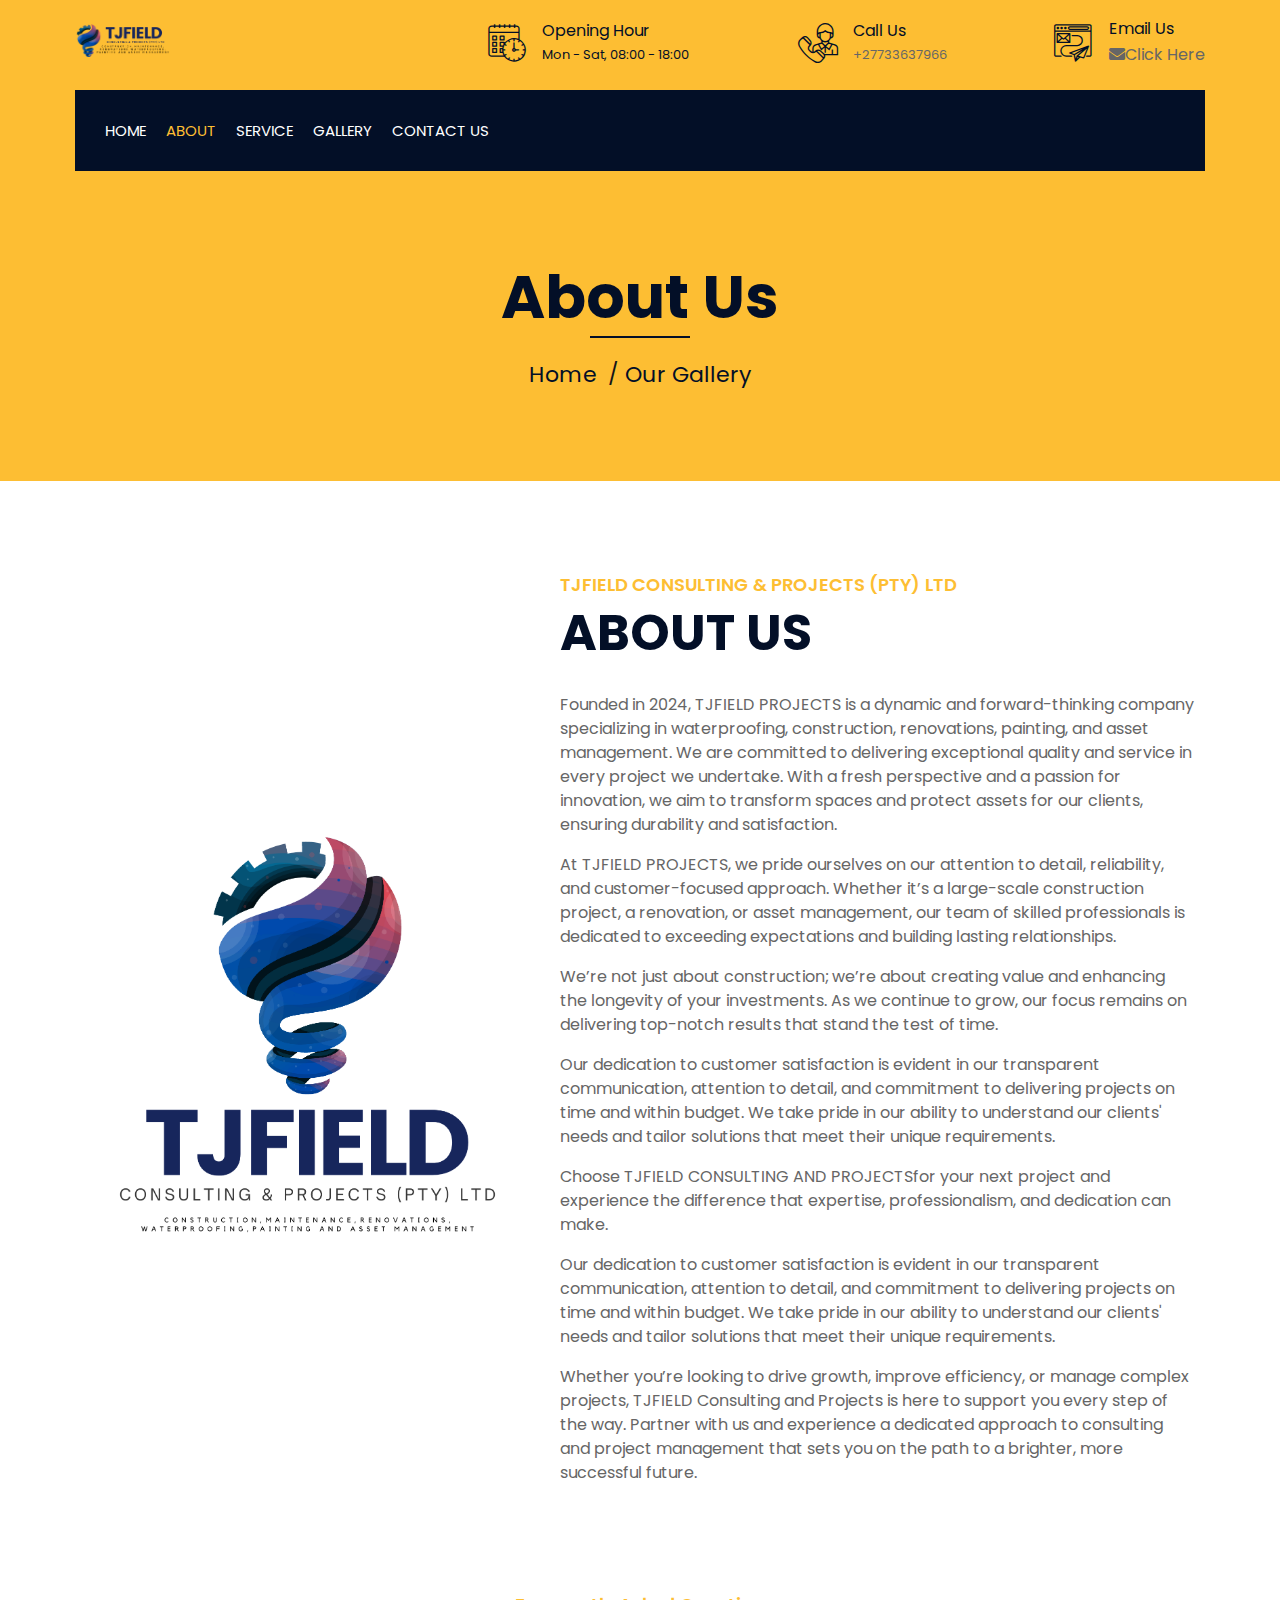
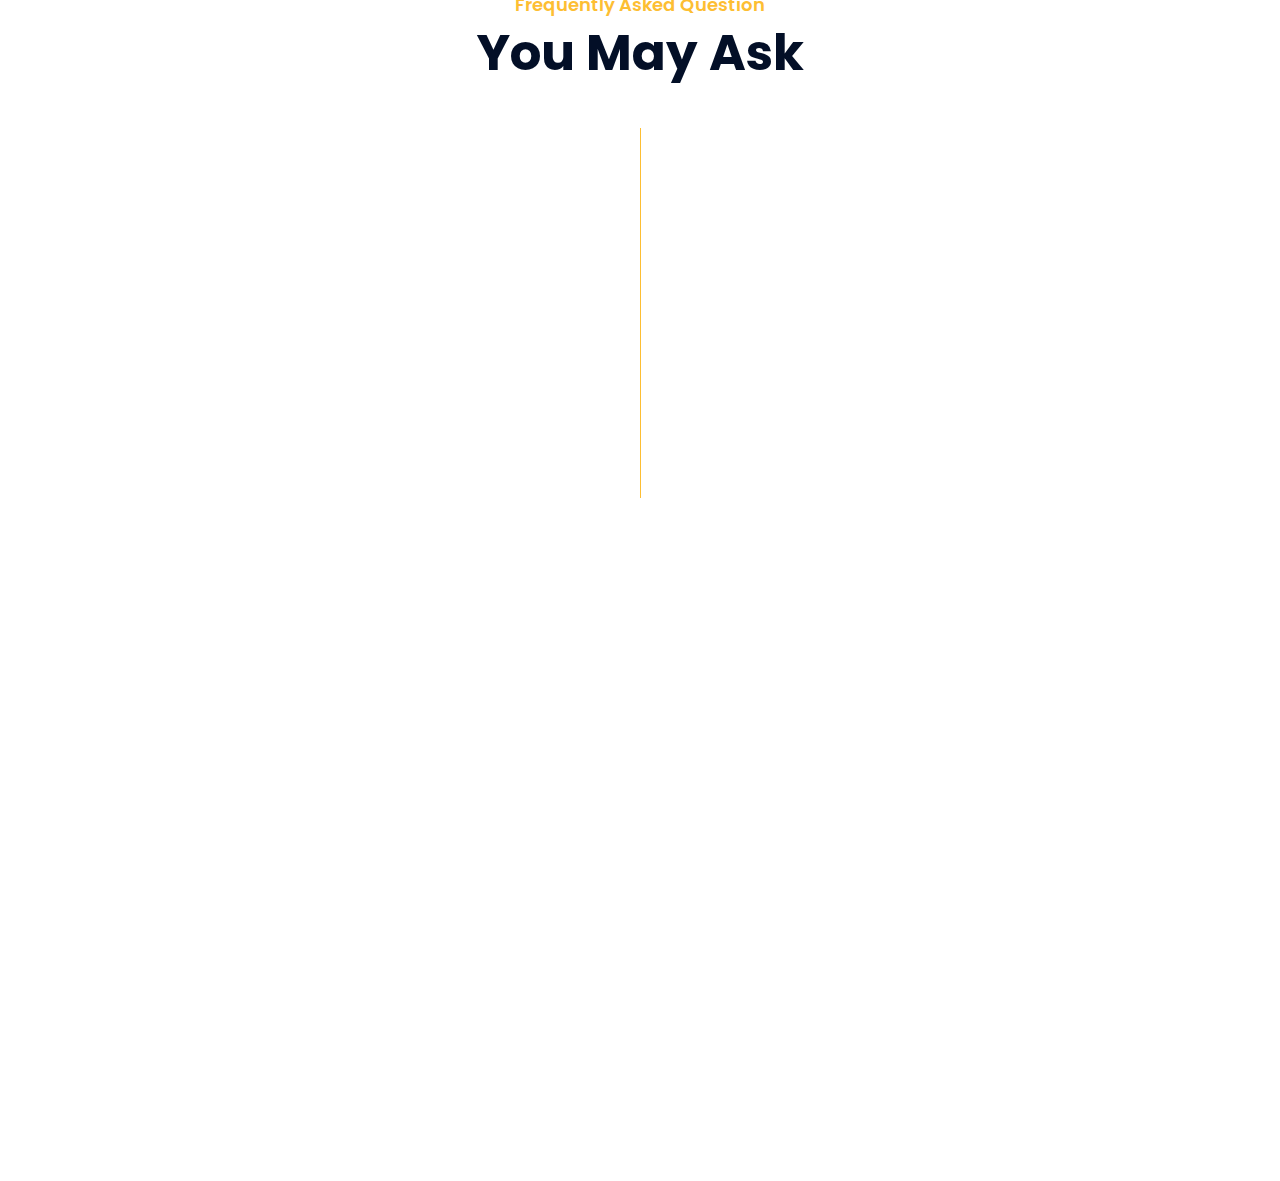
<file: about.html>
<!DOCTYPE html>
<html lang="en">
    <head>
        <meta charset="utf-8">
       <title>TJFIELD CONSULTING AND PROJECTS</title>
        <link rel = "icon" href = "img/flomatexs.png" type = "image/x-icon">

        <!-- Favicon -->
        <link href="img/favicon.ico" rel="icon">

        <!-- Google Font -->
        <link href="https://fonts.googleapis.com/css2?family=Poppins:wght@100;200;300;400;500;600;700;800;900&display=swap" rel="stylesheet">

        <!-- CSS Libraries -->
        <link href="https://stackpath.bootstrapcdn.com/bootstrap/4.4.1/css/bootstrap.min.css" rel="stylesheet">
        <link href="https://cdnjs.cloudflare.com/ajax/libs/font-awesome/5.10.0/css/all.min.css" rel="stylesheet">
        <link href="lib/flaticon/font/flaticon.css" rel="stylesheet"> 
        <link href="lib/animate/animate.min.css" rel="stylesheet">
        <link href="lib/owlcarousel/assets/owl.carousel.min.css" rel="stylesheet">
        <link href="lib/lightbox/css/lightbox.min.css" rel="stylesheet">
        <link href="lib/slick/slick.css" rel="stylesheet">
        <link href="lib/slick/slick-theme.css" rel="stylesheet">
        <link rel="stylesheet" href="https://cdnjs.cloudflare.com/ajax/libs/font-awesome/5.15.4/css/all.min.css">


        <!-- Template Stylesheet -->
        <link href="css/style.css" rel="stylesheet">
    </head>

    <body>
        <div class="wrapper">
            <!-- Top Bar Start -->
            <div class="top-bar">
                <div class="container-fluid">
                    <div class="row align-items-center">
                        <div class="col-lg-4 col-md-12">
                            <div class="logo" >
                                <a href="index.html">
                                   
                                    <img src="new-img/tjfield-navbar-logo.png" alt="Logo" >
                                </a>
                            </div>
                        </div>
                        <div class="col-lg-8 col-md-7 d-none d-lg-block">
                            <div class="row">
                                <div class="col-4">
                                    <div class="top-bar-item">
                                        <div class="top-bar-icon">
                                            <i class="flaticon-calendar"></i>
                                        </div>
                                        <div class="top-bar-text">
                                            <h3>Opening Hour</h3>
                                            <p>Mon - Sat, 08:00 - 18:00</p>
                                        </div>
                                    </div>
                                </div>
                                <div class="col-4">
                                    <div class="top-bar-item">
                                        <div class="top-bar-icon">
                                            <i class="flaticon-call"></i>
                                        </div>
                                        <div class="top-bar-text">
                                            <h3>Call Us</h3>
                                              <p><a href="tel:+27733637966">+27733637966</a></p>
                                              
                                        </div>
                                    </div>
                                </div>
                                <div class="col-4">
                                    <div class="top-bar-item">
                                        <div class="top-bar-icon">
                                            <i class="flaticon-send-mail"></i>
                                        </div>
                                        <div class="top-bar-text">
                                            <h3>Email Us</h3>
                                                <a href="mailto:Tjfieldprojectsproof@gmail.com" target="_blank">
                                                <i class="fas fa-envelope"></i>Click Here
                                                      </a>

                                         </div>
                                    </div>
                                </div>
                            </div>
                        </div>
                    </div>
                </div>
            </div>
            <!-- Top Bar End -->

            <!-- Nav Bar Start -->
            <div class="nav-bar">
                <div class="container-fluid">
                    <nav class="navbar navbar-expand-lg bg-dark navbar-dark">
                        <a href="#" class="navbar-brand">MENU</a>
                        <button type="button" class="navbar-toggler" data-toggle="collapse" data-target="#navbarCollapse">
                            <span class="navbar-toggler-icon"></span>
                        </button>

                        <div class="collapse navbar-collapse justify-content-between" id="navbarCollapse">
                            <div class="navbar-nav mr-auto">
                                <a href="index.html" class="nav-item nav-link">Home</a>
                                <a href="about.html" class="nav-item nav-link active">About</a>
                                <a href="service.html" class="nav-item nav-link">Service</a>
                                <!-- <a href="team.html" class="nav-item nav-link">Team</a> -->
                                <a href="portfolio.html" class="nav-item nav-link">Gallery</a>
                                <!-- <a href="single.html" class="nav-item nav-link">Post Page</a> -->
                                <a href="contact.html" class="nav-item nav-link">Contact us</a>
                            </div>
                        </div>
                    </nav>
                </div>
            </div>
            <!-- Nav Bar End -->
            
            
            <!-- Page Header Start -->
            <div class="page-header">
                <div class="container">
                    <div class="row">
                        <div class="col-12">
                            <h2>About Us</h2>
                        </div>
                        <div class="col-12">
                            <a href="index.html">Home</a>
                            <a href="portfolio.html">Our Gallery</a>
                        </div>
                    </div>
                </div>
            </div>
            <!-- Page Header End -->


            <!-- About Start -->
            <div class="about wow fadeInUp" data-wow-delay="0.1s">
                <div class="container">
                    <div class="row align-items-center">
                        <div class="col-lg-5 col-md-6">
                            <div class="about-img">
                                <img src="new-img/tjfield-logo.png" alt="Image">
                            </div>
                        </div>
                        <div class="col-lg-7 col-md-6">
                            <div class="section-header text-left">
                                <p>TJFIELD CONSULTING & PROJECTS (PTY) LTD</p>
                                <h2>ABOUT US</h2>
                            </div>
                            <div class="about-text">   
                                <p>Founded in 2024, TJFIELD PROJECTS is a dynamic and forward-thinking company specializing in waterproofing, construction, renovations, painting, and asset management. We are committed to delivering exceptional quality and service in every project we undertake. With a fresh perspective and a passion for innovation, we aim to transform spaces and protect assets for our clients, ensuring durability and satisfaction.</p>
                      <p>At TJFIELD PROJECTS, we pride ourselves on our attention to detail, reliability, and customer-focused approach. Whether it’s a large-scale construction project, a renovation, or asset management, our team of skilled professionals is dedicated to exceeding expectations and building lasting relationships.</p>
                     <p>We’re not just about construction; we’re about creating value and enhancing the longevity of your investments. As we continue to grow, our focus remains on delivering top-notch results that stand the test of time.</p>
                      <p>Our dedication to customer satisfaction is evident in our transparent communication, attention to detail, and commitment to delivering projects on time and within budget. We take pride in our ability to understand our clients' needs and tailor solutions that meet their unique requirements.</p>
                        <p>Choose TJFIELD CONSULTING AND PROJECTSfor your next project and experience the difference that expertise, professionalism, and dedication can make.</p>
                        <p>Our dedication to customer satisfaction is evident in our transparent communication, attention to detail, and commitment to delivering projects on time and within budget. We take pride in our ability to understand our clients' needs and tailor solutions that meet their unique requirements.</p>
                        <p>Whether you’re looking to drive growth, improve efficiency, or manage complex projects, TJFIELD Consulting and Projects is here to support you every step of the way. Partner with us and experience a dedicated approach to consulting and project management that sets you on the path to a brighter, more successful future.</p>
  
                                <!-- <a class="btn" href="portfolio.html">Learn More</a> -->
                            </div>
                        </div>
                    </div>
                </div>
            </div>
            <!-- About End -->
            
            
             <!-- Fact Start -->
             <!-- <div class="fact">
                <div class="container-fluid">
                    <div class="row counters">
                        <div class="col-md-6 fact-left wow slideInLeft">
                            <div class="row">
                                <div class="col-6">
                                    <div class="fact-icon">
                                        <i class="flaticon-worker"></i>
                                    </div>
                                    <div class="fact-text">
                                        <h2 data-toggle="counter-up">109</h2>
                                        <p>Expert Workers</p>
                                    </div>
                                </div>
                                <div class="col-6">
                                    <div class="fact-icon">
                                        <i class="flaticon-building"></i>
                                    </div>
                                    <div class="fact-text">
                                        <h2 data-toggle="counter-up">485</h2>
                                        <p>Happy Clients</p>
                                    </div>
                                </div>
                            </div>
                        </div>
                        <div class="col-md-6 fact-right wow slideInRight">
                            <div class="row">
                                <div class="col-6">
                                    <div class="fact-icon">
                                        <i class="flaticon-address"></i>
                                    </div>
                                    <div class="fact-text">
                                        <h2 data-toggle="counter-up">189</h2>
                                        <p>Completed Projects</p>
                                    </div>
                                </div>
                                <div class="col-6">
                                    <div class="fact-icon">
                                        <i class="flaticon-crane"></i>
                                    </div>
                                    <div class="fact-text">
                                        <h2 data-toggle="counter-up">20</h2>
                                        <p>Running Projects</p>
                                    </div>
                                </div>
                            </div>
                        </div>
                    </div>
                </div>
            </div> -->
            <!-- Fact End -->

            
             <!-- FAQs Start -->
             <div class="faqs">
                <div class="container">
                    <div class="section-header text-center">
                        <p>Frequently Asked Question</p>
                        <h2>You May Ask</h2>
                    </div>
                    <div class="row">
                        <div class="col-md-6">
                            <div id="accordion-1">
                                <div class="card wow fadeInLeft" data-wow-delay="0.1s">
                                    <div class="card-header">
                                        <a class="card-link collapsed" data-toggle="collapse" href="#collapseOne">
                                            What types of construction projects do you handle?
                                        </a>
                                    </div>
                                    <div id="collapseOne" class="collapse" data-parent="#accordion-1">
                                        <div class="card-body">
                                            We handle a wide range of construction projects, including residential, commercial, and industrial developments. From small-scale builds to large-scale construction, we ensure quality workmanship and timely completion.
                                        </div>
                                    </div>
                                </div>
                                <div class="card wow fadeInLeft" data-wow-delay="0.2s">
                                    <div class="card-header">
                                        <a class="card-link collapsed" data-toggle="collapse" href="#collapseTwo">
                                            Do you offer free consultations and quotes?
                                        </a>
                                    </div>
                                    <div id="collapseTwo" class="collapse" data-parent="#accordion-1">
                                        <div class="card-body">
                                            Yes, we provide free consultations and detailed quotes for all our services. Contact us to discuss your project needs, and we’ll offer a tailored solution that fits your budget.
                                        </div>
                                    </div>
                                </div>
                                <div class="card wow fadeInLeft" data-wow-delay="0.3s">
                                    <div class="card-header">
                                        <a class="card-link collapsed" data-toggle="collapse" href="#collapseThree">
                                            What kind of waterproofing solutions do you offer?
                                        </a>
                                    </div>
                                    <div id="collapseThree" class="collapse" data-parent="#accordion-1">
                                        <div class="card-body">
                                            We offer comprehensive waterproofing services, including basement waterproofing, roof sealing, and moisture barrier installations. Our solutions are tailored to protect your property from water damage effectively
                                        </div>
                                    </div>
                                </div>
                                <div class="card wow fadeInLeft" data-wow-delay="0.4s">
                                    <div class="card-header">
                                        <a class="card-link collapsed" data-toggle="collapse" href="#collapseFour">
                                            What does your asset management service include?
                                        </a>
                                    </div>
                                    <div id="collapseFour" class="collapse" data-parent="#accordion-1">
                                        <div class="card-body">
                                            Our asset management services cover everything from property evaluations and maintenance planning to financial oversight and optimization. We aim to enhance the value and performance of your assets over time.  
                                        </div>
                                    </div>
                                </div>
                                <div class="card wow fadeInLeft" data-wow-delay="0.5s">
                                    <div class="card-header">
                                        <a class="card-link collapsed" data-toggle="collapse" href="#collapseFive">
                                            How do you handle project management and timelines?
                                        </a>
                                    </div>
                                    <div id="collapseFive" class="collapse" data-parent="#accordion-1">
                                        <div class="card-body">
                                            We employ rigorous project management techniques to ensure that every project is completed on time and within budget. We communicate regularly with clients to keep them informed and engaged throughout the process.
                                        </div>
                                    </div>
                                </div>
                            </div>
                        </div>
                        <div class="col-md-6">
                            <div id="accordion-2">
                                <div class="card wow fadeInRight" data-wow-delay="0.1s">
                                    <div class="card-header">
                                        <a class="card-link collapsed" data-toggle="collapse" href="#collapseSix">
                                            How do you ensure the quality of your work?
                                        </a>
                                    </div>
                                    <div id="collapseSix" class="collapse" data-parent="#accordion-2">
                                        <div class="card-body">
                                            We maintain strict quality control processes throughout every stage of our projects. Our team is highly skilled, and we use only the best materials to ensure durable and high-quality results.
                                        </div>
                                    </div>
                                </div>
                                <div class="card wow fadeInRight" data-wow-delay="0.2s">
                                    <div class="card-header">
                                        <a class="card-link collapsed" data-toggle="collapse" href="#collapseSeven">
                                            How do I get a quote for my project?
                                        </a>
                                    </div>
                                    <div id="collapseSeven" class="collapse" data-parent="#accordion-2">
                                        <div class="card-body">
                                          
                                            You can easily request a quote by contacting us through our website, phone, or email. We’ll discuss your project details and provide a detailed, no-obligation estimate.
                                        </div>
                                    </div>
                                </div>
                                <div class="card wow fadeInRight" data-wow-delay="0.3s">
                                    <div class="card-header">
                                        <a class="card-link collapsed" data-toggle="collapse" href="#collapseEight">
                                            What makes your waterproofing services reliable?
                                        </a>
                                    </div>
                                    <div id="collapseEight" class="collapse" data-parent="#accordion-2">
                                        <div class="card-body">
                                            We use high-quality materials and proven techniques to ensure that your property is fully protected against water intrusion. Our waterproofing solutions are designed to last, providing long-term peace of mind.
                                        </div>
                                    </div>
                            </div>
                                <div class="card wow fadeInRight" data-wow-delay="0.5s">
                                    <div class="card-header">
                                        <a class="card-link collapsed" data-toggle="collapse" href="#collapseTen">
                                            How long does a typical renovation project take?
                                        </a>
                                    </div>
                                    <div id="collapseTen" class="collapse" data-parent="#accordion-2">
                                        <div class="card-body">
                                            The duration of a renovation project varies depending on the scope of work. After an initial assessment, we provide a clear timeline and keep you updated throughout the project. 
                                        </div>
                                    </div>
                                </div>
                            </div>
                        </div>
                    </div>
                </div>
            </div>
            <!-- FAQs End -->

            <!-- Footer Start -->
            <div class="footer wow fadeIn" data-wow-delay="0.3s">
                <div class="container">
                    <div class="row">
                        <div class="col-md-6 col-lg-3">
                            <div class="footer-contact">
                                <h2>Office Contact</h2>
                                
                                <p><i class="fa fa-phone-alt"></i>+27733637966</p>
                                
                                <p><i class="fa fa-envelope"></i>Tjfieldprojectsproof@gmail.com</p>
                                <!-- <div class="footer-social">
                                    <a href=""><i class="fab fa-twitter"></i></a>
                                    <a href=""><i class="fab fa-facebook-f"></i></a>
                                    <a href=""><i class="fab fa-linkedin-in"></i></a>
                                    <a href=""><i class="fab fa-instagram"></i></a>
                                    <a href=""><i class="fab fa-youtube"></i></a>
                                </div> -->
                            </div>
                        </div>
                        <div class="col-md-6 col-lg-3">
                            <div class="footer-link">
                                <h2>Services Areas</h2>
                                <a href="">Construction</a>
                                <a href="">Maintenance</a>
                                <a href="">Renovations</a>
                                <a href="">Waterproofing</a>
                                <a href="">Asset Management</a>
                            </div>
                        </div>
                        <div class="col-md-6 col-lg-3">
                            <div class="footer-link">
                                <h2>Useful Pages</h2>
                                <a href="about.html">About Us</a>
                                <a href="contact.html">Contact Us</a>
                                <a href="service.html">Service</a>
                                <a href="portfolio.html">Gallery</a>
                                
                                
                            </div>
                        </div>
                        <div class="col-md-6 col-lg-3">
                            <div class="newsletter">
                                <h2>TJFIELD Consulting and Projects</h2>
                                <p>
                                    TJFIELD Consulting and Projects is a premier consultancy firm 
                                    specializing in providing innovative solutions and comprehensive project management services. 
                                    Our expert team is dedicated to delivering excellence and driving success for businesses across 
                                    various industries.
                                </p>
                                
                            </div>
                        </div>
                    </div>
                </div>
                <div class="container footer-menu">
                    <div class="f-menu">
                        <a href="">Terms of use</a>
                        <a href="">Privacy policy</a>
                        <a href="">Cookies</a>
                        <a href="">Help</a>
                        <a href="">FAQs</a>
                    </div>
                </div>
                <div class="container copyright">
                    <div class="row">
                        <div class="col-md-12">
                            <p>&copy; <a href="">TJFIELD CONSULTING AND PROJECTS</a>, All Right Reserved.</p>
                        </div>
						
						
                        <div class="col-md-6">
                           
                        </div>
                    </div>
                </div>
            </div>
            <!-- Footer End -->

            <a href="#" class="back-to-top"><i class="fa fa-chevron-up"></i></a>
        </div>

        <!-- JavaScript Libraries -->
        <script src="https://code.jquery.com/jquery-3.4.1.min.js"></script>
        <script src="https://stackpath.bootstrapcdn.com/bootstrap/4.4.1/js/bootstrap.bundle.min.js"></script>
        <script src="lib/easing/easing.min.js"></script>
        <script src="lib/wow/wow.min.js"></script>
        <script src="lib/owlcarousel/owl.carousel.min.js"></script>
        <script src="lib/isotope/isotope.pkgd.min.js"></script>
        <script src="lib/lightbox/js/lightbox.min.js"></script>
        <script src="lib/waypoints/waypoints.min.js"></script>
        <script src="lib/counterup/counterup.min.js"></script>
        <script src="lib/slick/slick.min.js"></script>

        <!-- Template Javascript -->
        <script src="js/main.js"></script>
    </body>
</html>
</file>
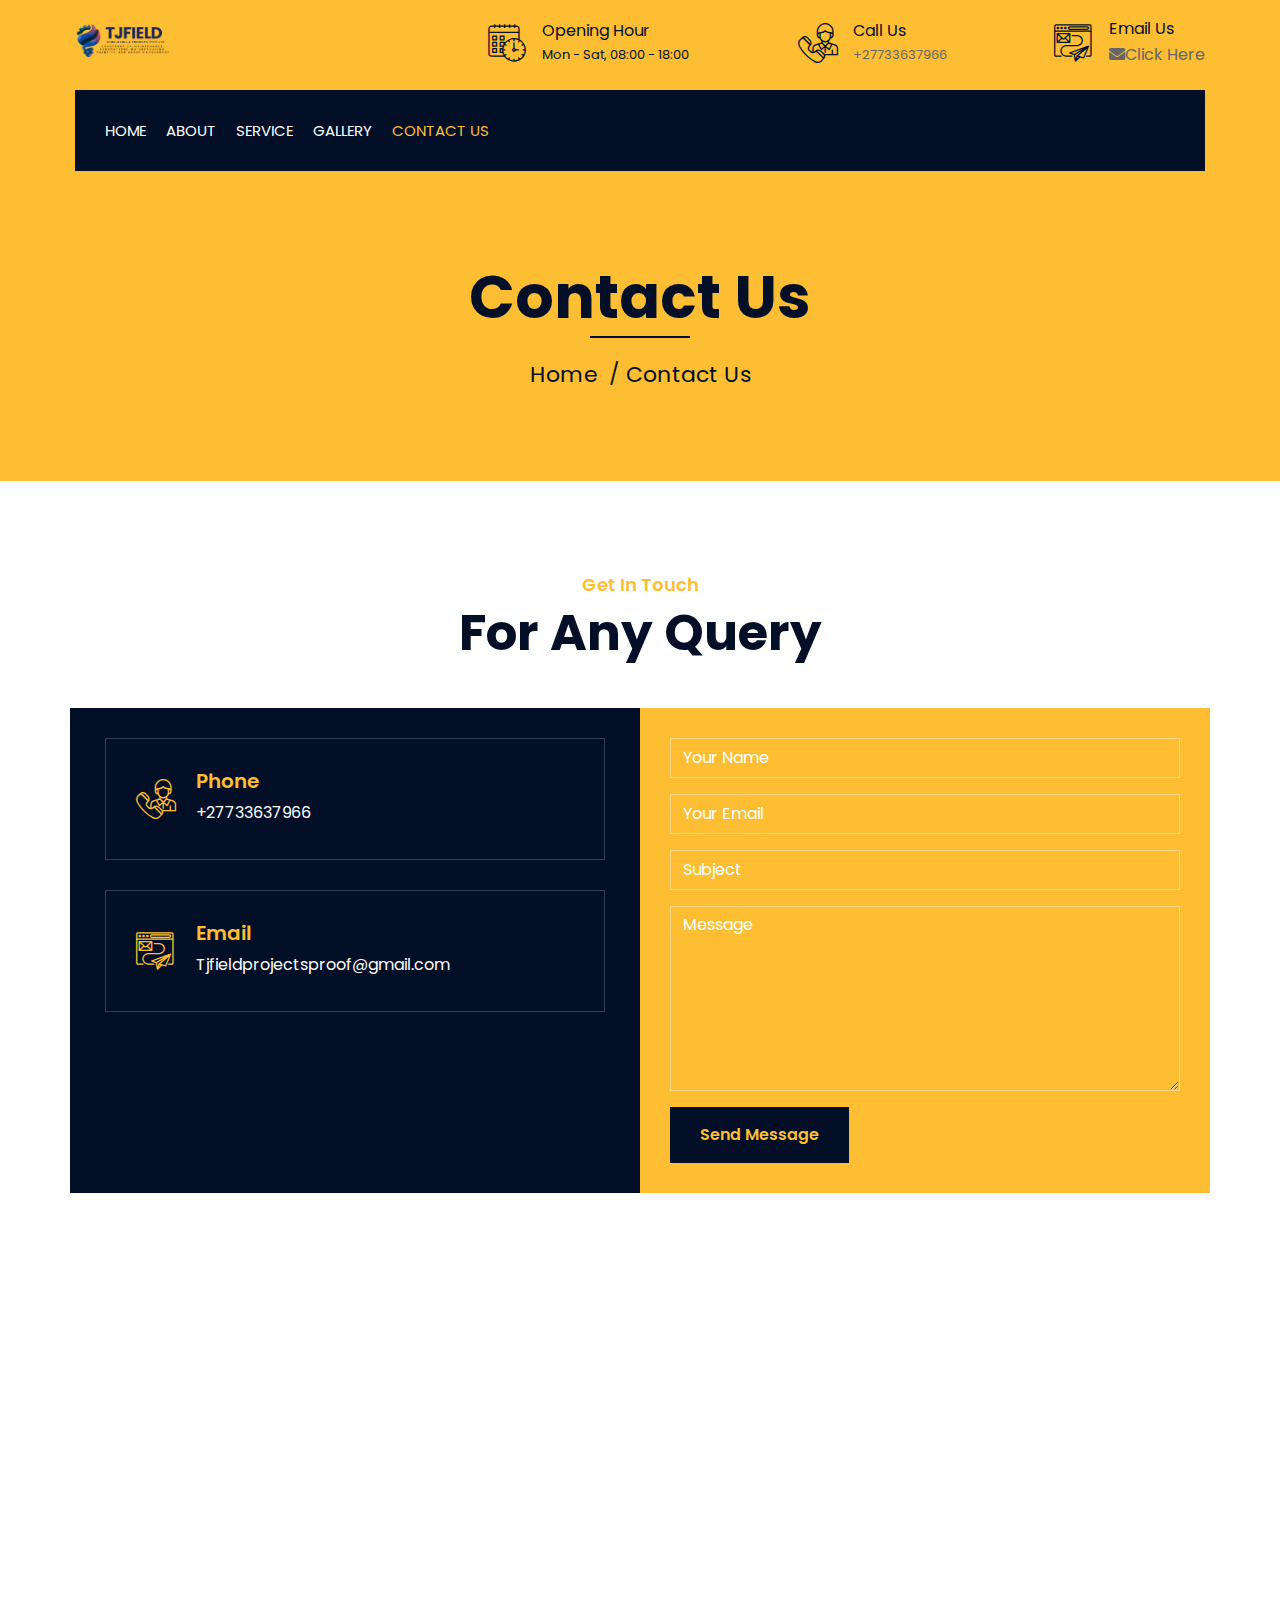
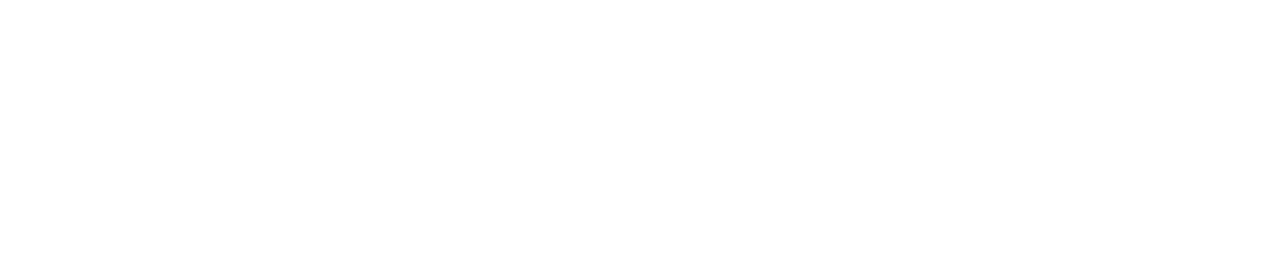
<file: contact.html>
<!DOCTYPE html>
<html lang="en">
    <head>
        <meta charset="utf-8">
       <title>TJFIELD CONSULTING AND PROJECTS</title>
        <link rel = "icon" href = "img/flomatexs.png" type = "image/x-icon">

        <!-- Favicon -->
        <link href="img/favicon.ico" rel="icon">

        <!-- Google Font -->
        <link href="https://fonts.googleapis.com/css2?family=Poppins:wght@100;200;300;400;500;600;700;800;900&display=swap" rel="stylesheet">

        <!-- CSS Libraries -->
        <link href="https://stackpath.bootstrapcdn.com/bootstrap/4.4.1/css/bootstrap.min.css" rel="stylesheet">
        <link href="https://cdnjs.cloudflare.com/ajax/libs/font-awesome/5.10.0/css/all.min.css" rel="stylesheet">
        <link href="lib/flaticon/font/flaticon.css" rel="stylesheet"> 
        <link href="lib/animate/animate.min.css" rel="stylesheet">
        <link href="lib/owlcarousel/assets/owl.carousel.min.css" rel="stylesheet">
        <link href="lib/lightbox/css/lightbox.min.css" rel="stylesheet">
        <link href="lib/slick/slick.css" rel="stylesheet">
        <link href="lib/slick/slick-theme.css" rel="stylesheet">
        <link rel="stylesheet" href="https://cdnjs.cloudflare.com/ajax/libs/font-awesome/5.15.4/css/all.min.css">


        <!-- Template Stylesheet -->
        <link href="css/style.css" rel="stylesheet">
    </head>

    <body>
        <div class="wrapper">
            <!-- Top Bar Start -->
            <div class="top-bar">
                <div class="container-fluid">
                    <div class="row align-items-center">
                        <div class="col-lg-4 col-md-12">
                            <div class="logo" >
                                <a href="index.html">
                                   
                                    <img src="new-img/tjfield-navbar-logo.png" alt="Logo" >
                                </a>
                            </div>
                        </div>
                        <div class="col-lg-8 col-md-7 d-none d-lg-block">
                            <div class="row">
                                <div class="col-4">
                                    <div class="top-bar-item">
                                        <div class="top-bar-icon">
                                            <i class="flaticon-calendar"></i>
                                        </div>
                                        <div class="top-bar-text">
                                            <h3>Opening Hour</h3>
                                            <p>Mon - Sat, 08:00 - 18:00</p>
                                        </div>
                                    </div>
                                </div>
                                <div class="col-4">
                                    <div class="top-bar-item">
                                        <div class="top-bar-icon">
                                            <i class="flaticon-call"></i>
                                        </div>
                                        <div class="top-bar-text">
                                            <h3>Call Us</h3>
                                              <p><a href="tel:+27733637966">+27733637966</a></p>
                                              
                                        </div>
                                    </div>
                                </div>
                                <div class="col-4">
                                    <div class="top-bar-item">
                                        <div class="top-bar-icon">
                                            <i class="flaticon-send-mail"></i>
                                        </div>
                                        <div class="top-bar-text">
                                            <h3>Email Us</h3>
                                                <a href="mailto:Tjfieldprojectsproof@gmail.com" target="_blank">
                                                <i class="fas fa-envelope"></i>Click Here
                                                      </a>

                                         </div>
                                    </div>
                                </div>
                            </div>
                        </div>
                    </div>
                </div>
            </div>
            <!-- Top Bar End -->

            <!-- Nav Bar Start -->
            <div class="nav-bar">
                <div class="container-fluid">
                    <nav class="navbar navbar-expand-lg bg-dark navbar-dark">
                        <a href="#" class="navbar-brand">MENU</a>
                        <button type="button" class="navbar-toggler" data-toggle="collapse" data-target="#navbarCollapse">
                            <span class="navbar-toggler-icon"></span>
                        </button>

                        <div class="collapse navbar-collapse justify-content-between" id="navbarCollapse">
                            <div class="navbar-nav mr-auto">
                                <a href="index.html" class="nav-item nav-link">Home</a>
                                <a href="about.html" class="nav-item nav-link">About</a>
                                <a href="service.html" class="nav-item nav-link">Service</a>
                                <!-- <a href="team.html" class="nav-item nav-link">Team</a> -->
                                <a href="portfolio.html" class="nav-item nav-link">Gallery</a>
                                <!-- <a href="single.html" class="nav-item nav-link">Post Page</a> -->
                                <a href="contact.html" class="nav-item nav-link active">Contact us</a>
                            </div>
                        </div>
                    </nav>
                </div>
            </div>
            <!-- Nav Bar End -->
            
            
            <!-- Page Header Start -->
            <div class="page-header">
                <div class="container">
                    <div class="row">
                        <div class="col-12">
                            <h2>Contact Us</h2>
                        </div>
                        <div class="col-12">
                            <a href="index.html">Home</a>
                            <a href="contact.html">Contact Us</a>
                        </div>
                    </div>
                </div>
            </div>
            <!-- Page Header End -->


            <!-- Contact Start -->
            <div class="contact wow fadeInUp">
                <div class="container">
                    <div class="section-header text-center">
                        <p>Get In Touch</p>
                        <h2>For Any Query</h2>
                    </div>
                    <div class="row">
                        <div class="col-md-6">
                            <div class="contact-info">
                                <!-- <div class="contact-item">
                                    <i class="flaticon-address"></i>
                                    <div class="contact-text">
                                        <h2>Location</h2>
                                        <p>FLAT 2B CHURCH STREET
                                            POLOKWANE CENTRAL
                                            POLOKWANE
                                            LIMPOPO
                                            0699</p>
                                        <p><iframe  src="https://www.google.com/maps/embed?pb=!1m18!1m12!1m3!1d3647.1274668280657!2d29.450863441041463!3d-23.920539991651715!2m3!1f0!2f0!3f0!3m2!1i1024!2i768!4f13.1!3m3!1m2!1s0x1ec6d78f816a550d%3A0xa4e09ef07b5f2c04!2s2%20Kerk%20St%2C%20Polokwane%20Central%2C%20Polokwane%2C%200700!5e0!3m2!1sen!2sza!4v1724000766738!5m2!1sen!2sza" width="400" height="300" style="border:0; filter: invert(10);" allowfullscreen="" loading="lazy" referrerpolicy="no-referrer-when-downgrade"></iframe></p>
                                    </div>
                                </div> -->
                                <div class="contact-item">
                                    <i class="flaticon-call"></i>
                                    <div class="contact-text">
                                        <h2>Phone</h2>
                                        <p>+27733637966</p>
                                        
                                    </div>
                                </div>
                                <div class="contact-item">
                                    <i class="flaticon-send-mail"></i>
                                    <div class="contact-text">
                                        <h2>Email</h2>
                                        <p>Tjfieldprojectsproof@gmail.com</p>
                                    </div>
                                </div>
                            </div>
                        </div>
                        <div class="col-md-6">
                            <div class="contact-form">
                                <div id="success"></div>
                                <form name="sentMessage" id="contactForm" novalidate="novalidate">
                                    <div class="control-group">
                                        <input type="text" class="form-control" id="name" placeholder="Your Name" required="required" data-validation-required-message="Please enter your name" />
                                        <p class="help-block text-danger"></p>
                                    </div>
                                    <div class="control-group">
                                        <input type="email" class="form-control" id="email" placeholder="Your Email" required="required" data-validation-required-message="Please enter your email" />
                                        <p class="help-block text-danger"></p>
                                    </div>
                                    <div class="control-group">
                                        <input type="text" class="form-control" id="subject" placeholder="Subject" required="required" data-validation-required-message="Please enter a subject" />
                                        <p class="help-block text-danger"></p>
                                    </div>
                                    <div class="control-group">
                                        <textarea class="form-control" id="message" placeholder="Message" required="required" data-validation-required-message="Please enter your message"></textarea>
                                        <p class="help-block text-danger"></p>
                                    </div>
                                    <div>
                                        <button class="btn" type="submit" id="sendMessageButton">Send Message</button>
                                    </div>
                                </form>
                            </div>
                        </div>
                    </div>
                </div>
            </div>
            <!-- Contact End -->


             <!-- Footer Start -->
             <div class="footer wow fadeIn" data-wow-delay="0.3s">
                <div class="container">
                    <div class="row">
                        <div class="col-md-6 col-lg-3">
                            <div class="footer-contact">
                                <h2>Office Contact</h2>
                                
                                <p><i class="fa fa-phone-alt"></i>+27733637966</p>
                                
                                <p><i class="fa fa-envelope"></i>Tjfieldprojectsproof@gmail.com</p>
                                <!-- <div class="footer-social">
                                    <a href=""><i class="fab fa-twitter"></i></a>
                                    <a href=""><i class="fab fa-facebook-f"></i></a>
                                    <a href=""><i class="fab fa-linkedin-in"></i></a>
                                    <a href=""><i class="fab fa-instagram"></i></a>
                                    <a href=""><i class="fab fa-youtube"></i></a>
                                </div> -->
                            </div>
                        </div>
                        <div class="col-md-6 col-lg-3">
                            <div class="footer-link">
                                <h2>Services Areas</h2>
                                <a href="">Construction</a>
                                <a href="">Maintenance</a>
                                <a href="">Renovations</a>
                                <a href="">Waterproofing</a>
                                <a href="">Asset Management</a>
                            </div>
                        </div>
                        <div class="col-md-6 col-lg-3">
                            <div class="footer-link">
                                <h2>Useful Pages</h2>
                                <a href="about.html">About Us</a>
                                <a href="contact.html">Contact Us</a>
                                <a href="service.html">Service</a>
                                <a href="portfolio.html">Gallery</a>
                                
                                
                            </div>
                        </div>
                        <div class="col-md-6 col-lg-3">
                            <div class="newsletter">
                                <h2>TJFIELD Consulting and Projects</h2>
                                <p>
                                    TJFIELD Consulting and Projects is a premier consultancy firm 
                                    specializing in providing innovative solutions and comprehensive project management services. 
                                    Our expert team is dedicated to delivering excellence and driving success for businesses across 
                                    various industries.
                                </p>
                                
                            </div>
                        </div>
                    </div>
                </div>
                <div class="container footer-menu">
                    <div class="f-menu">
                        <a href="">Terms of use</a>
                        <a href="">Privacy policy</a>
                        <a href="">Cookies</a>
                        <a href="">Help</a>
                        <a href="">FAQs</a>
                    </div>
                </div>
                <div class="container copyright">
                    <div class="row">
                        <div class="col-md-12">
                            <p>&copy; <a href="">TJFIELD CONSULTING AND PROJECTS</a>, All Right Reserved.</p>
                        </div>
                        
                        
                        <div class="col-md-6">
                        
                        </div>
                    </div>
                </div>
            </div>
            <!-- Footer End -->

            <a href="#" class="back-to-top"><i class="fa fa-chevron-up"></i></a>
        </div>

        <!-- JavaScript Libraries -->
        <script src="https://code.jquery.com/jquery-3.4.1.min.js"></script>
        <script src="https://stackpath.bootstrapcdn.com/bootstrap/4.4.1/js/bootstrap.bundle.min.js"></script>
        <script src="lib/easing/easing.min.js"></script>
        <script src="lib/wow/wow.min.js"></script>
        <script src="lib/owlcarousel/owl.carousel.min.js"></script>
        <script src="lib/isotope/isotope.pkgd.min.js"></script>
        <script src="lib/lightbox/js/lightbox.min.js"></script>
        <script src="lib/waypoints/waypoints.min.js"></script>
        <script src="lib/counterup/counterup.min.js"></script>
        <script src="lib/slick/slick.min.js"></script>
        
        <!-- Contact Javascript File -->
        <script src="mail/jqBootstrapValidation.min.js"></script>
        <script src="mail/contact.js"></script>

        <!-- Template Javascript -->
        <script src="js/main.js"></script>
    </body>
</html>
</file>
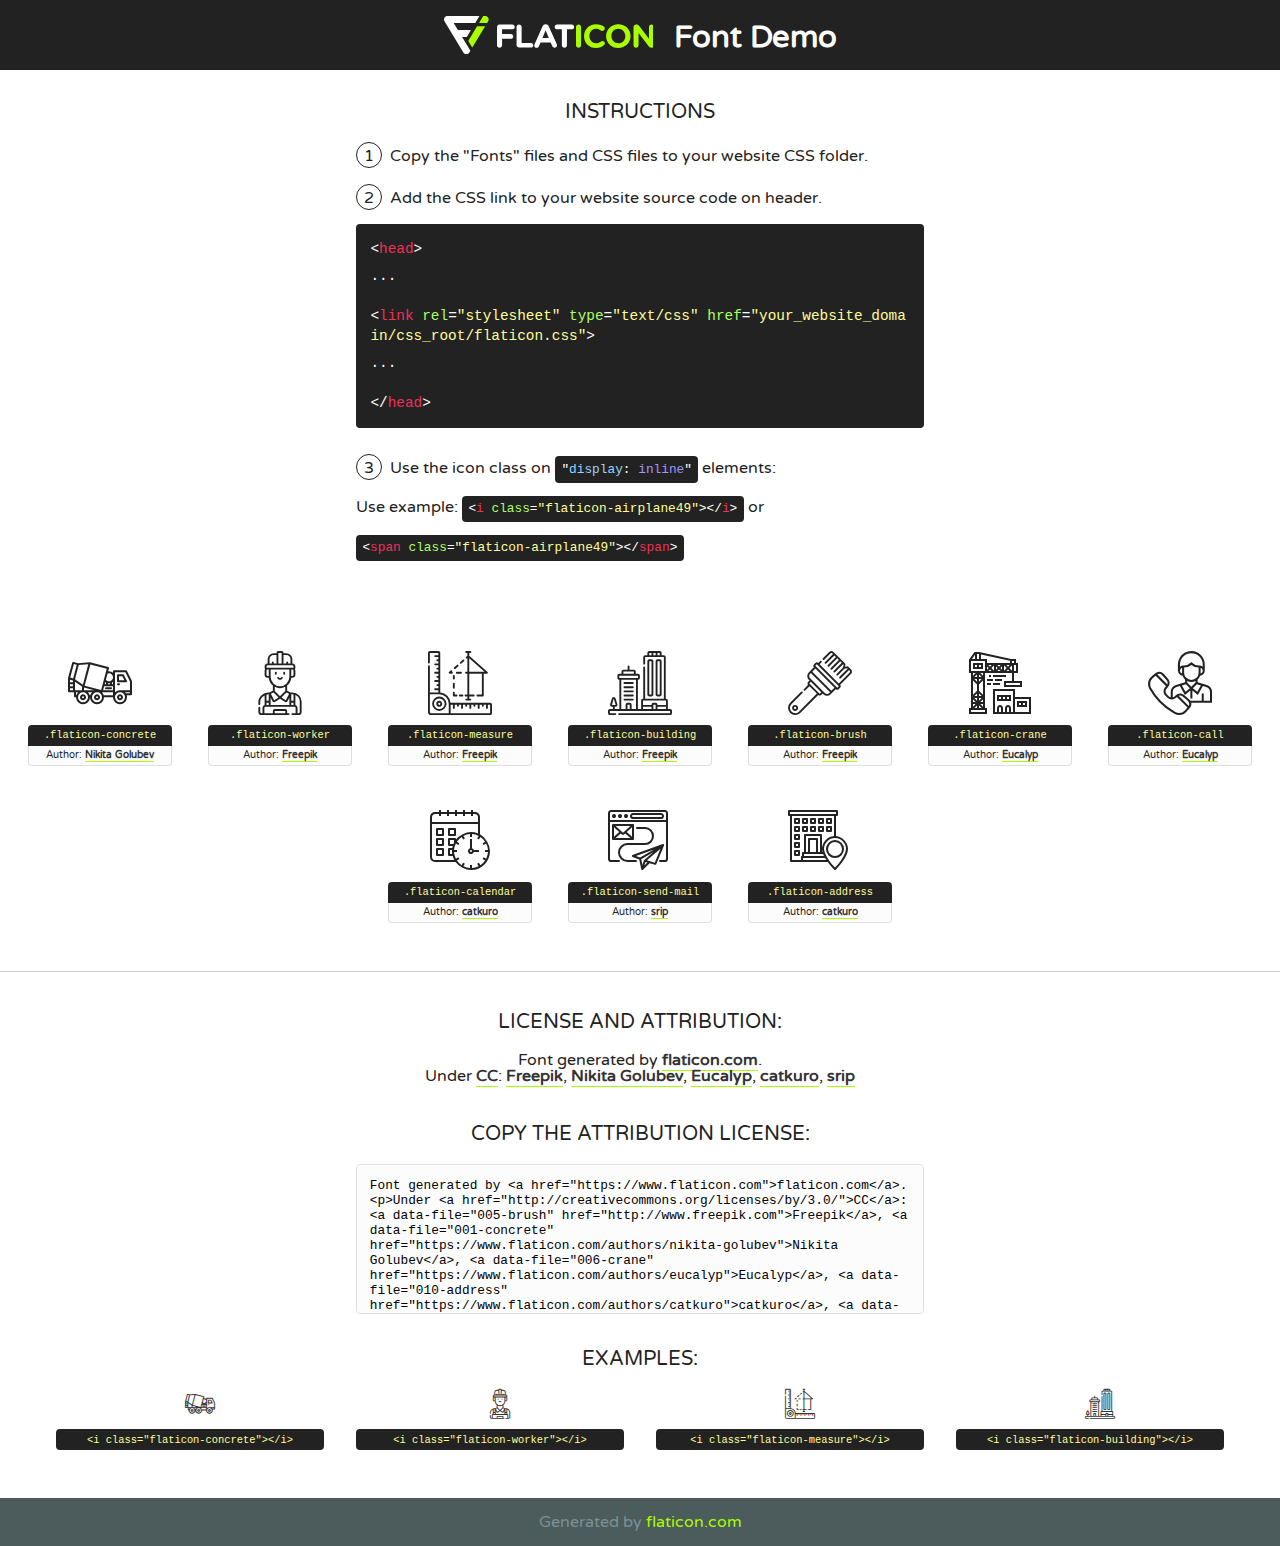
<file: lib/flaticon/font/flaticon.html>
<!DOCTYPE html>
<!--
  Flaticon icon font: Flaticon
  Creation date: 23/08/2020 07:24
-->
<html>
<!DOCTYPE html>
<html>

<head>
    <title>Flaticon WebFont</title>
    <link href="http://fonts.googleapis.com/css?family=Varela+Round" rel="stylesheet" type="text/css" />
    <link rel="stylesheet" type="text/css" href="flaticon.css">
    <meta charset="UTF-8">
    <style>
    html, body, div, span, applet, object, iframe,
    h1, h2, h3, h4, h5, h6, p, blockquote, pre,
    a, abbr, acronym, address, big, cite, code,
    del, dfn, em, img, ins, kbd, q, s, samp,
    small, strike, strong, sub, sup, tt, var,
    b, u, i, center,
    dl, dt, dd, ol, ul, li,
    fieldset, form, label, legend,
    table, caption, tbody, tfoot, thead, tr, th, td,
    article, aside, canvas, details, embed, 
    figure, figcaption, footer, header, hgroup, 
    menu, nav, output, ruby, section, summary,
    time, mark, audio, video {
        margin: 0;
        padding: 0;
        border: 0;
        font-size: 100%;
        font: inherit;
        vertical-align: baseline;
    }
    /* HTML5 display-role reset for older browsers */
    article, aside, details, figcaption, figure, 
    footer, header, hgroup, menu, nav, section {
        display: block;
    }
    body {
        line-height: 1;
    }
    ol, ul {
        list-style: none;
    }
    blockquote, q {
        quotes: none;
    }
    blockquote:before, blockquote:after,
    q:before, q:after {
        content: '';
        content: none;
    }
    table {
        border-collapse: collapse;
        border-spacing: 0;
    }
    body {
        font-family: 'Varela Round', Helvetica, Arial, sans-serif;
        font-size: 16px;
        color: #222;
    }
    a {
        color: #333;
        border-bottom: 1px solid #a9fd00;
        font-weight: bold;
        text-decoration: none;
    }
    * {
        -moz-box-sizing: border-box;
        -webkit-box-sizing: border-box;
        box-sizing: border-box;
        margin: 0;
        padding: 0;
    }
    [class^="flaticon-"]:before, [class*=" flaticon-"]:before, [class^="flaticon-"]:after, [class*=" flaticon-"]:after {
        font-family: Flaticon;
        font-size: 30px;
        font-style: normal;
        margin-left: 20px;
        color: #333;
    }
    .wrapper {
        max-width: 600px;
        margin: auto;
        padding: 0 1em;
    }
    .title {
        font-size: 1.25em;
        text-align: center;
        margin-bottom: 1em;
        text-transform: uppercase;
    }
    header {
        text-align: center;
        background-color: #222;
        color: #fff;
        padding: 1em;
    }
    header .logo {
        width: 210px;
        height: 38px;
        display: inline-block;
        vertical-align: middle;
        margin-right: 1em;
        border: none;
    }
    header strong {
        font-size: 1.95em;
        font-weight: bold;
        vertical-align: middle;
        margin-top: 5px;
        display: inline-block;
    }
    .demo {
        margin: 2em auto;
        line-height: 1.25em;
    }
    .demo ul li {
        margin-bottom: 1em;
    }
    .demo ul li .num {
        color: #222;
        border-radius: 20px;
        display: inline-block;
        width: 26px;
        padding: 3px;
        height: 26px;
        text-align: center;
        margin-right: 0.5em;
        border: 1px solid #222;
    }
    .demo ul li code {
        background-color: #222;
        border-radius: 4px;
        padding: 0.25em 0.5em;
        display: inline-block;
        color: #fff;
        font-family: Consolas,Monaco,Lucida Console,Liberation Mono,DejaVu Sans Mono,Bitstream Vera Sans Mono,Courier New, monospace;
        font-weight: lighter;
        margin-top: 1em;
        font-size: 0.8em;
        word-break: break-all;
    }
    .demo ul li code.big {
        padding: 1em;
        font-size: 0.9em;
    }
    .demo ul li code .red {
        color: #EF3159;
    }
    .demo ul li code .green {
        color: #ACFF65;
    }
    .demo ul li code .yellow {
        color: #FFFF99;
    }
    .demo ul li code .blue {
        color: #99D3FF;
    }
    .demo ul li code .purple {
        color: #A295FF;
    }
    .demo ul li code .dots {
        margin-top: 0.5em;
        display: block;
    }
    #glyphs {
        border-bottom: 1px solid #ccc;
        padding: 2em 0;
        text-align: center;
    }
    .glyph {
        display: inline-block;
        width: 9em;
        margin: 1em;
        text-align: center;
        vertical-align: top;
        background: #FFF;
    }
    .glyph .glyph-icon {
        padding: 10px;
        display: block;
        font-family:"Flaticon";
        font-size: 64px;
        line-height: 1;
    }
    .glyph .glyph-icon:before {
        font-size: 64px;
        color: #222;
        margin-left: 0;
    }
    .class-name {
        font-size: 0.65em;
        background-color: #222;
        color: #fff;
        border-radius: 4px 4px 0 0;
        padding: 0.5em;
        color: #FFFF99;
        font-family: Consolas,Monaco,Lucida Console,Liberation Mono,DejaVu Sans Mono,Bitstream Vera Sans Mono,Courier New, monospace;
    }
    .author-name {
        font-size: 0.6em;
        background-color: #fcfcfd;
        border: 1px solid #DEDEE4;
        border-top: 0;
        border-radius: 0 0 4px 4px;
        padding: 0.5em;
    }
    .class-name:last-child {
        font-size: 10px;
        color:#888;
    }
    .class-name:last-child a {
        font-size: 10px;
        color:#555;
    }
    .class-name:last-child a:hover {
        color:#a9fd00;
    }
    .glyph > input {
        display: block;
        width: 100px;
        margin: 5px auto;
        text-align: center;
        font-size: 12px;
        cursor: text;
    }
    .glyph > input.icon-input {
        font-family:"Flaticon";
        font-size: 16px;
        margin-bottom: 10px;
    }
    .attribution .title {
        margin-top: 2em;
    }
    .attribution textarea {
        background-color: #fcfcfd;
        padding: 1em;
        border: none;
        box-shadow: none;
        border: 1px solid #DEDEE4;
        border-radius: 4px;
        resize: none;
        width: 100%;
        height: 150px;
        font-size: 0.8em;
        font-family: Consolas,Monaco,Lucida Console,Liberation Mono,DejaVu Sans Mono,Bitstream Vera Sans Mono,Courier New, monospace;
        -webkit-appearance: none;
    }
    .iconsuse {
        margin: 2em auto;
        text-align: center;
        max-width: 1200px;
    }
    .iconsuse:after {
        content: '';
        display: table;
        clear: both;
    }
    .iconsuse .image {
        float: left;
        width: 25%;
        padding: 0 1em;
    }
    .iconsuse .image p {
        margin-bottom: 1em;
    }
    .iconsuse .image span {
        display: block;
        font-size: 0.65em;
        background-color: #222;
        color: #fff;
        border-radius: 4px;
        padding: 0.5em;
        color: #FFFF99;
        margin-top: 1em;
        font-family: Consolas,Monaco,Lucida Console,Liberation Mono,DejaVu Sans Mono,Bitstream Vera Sans Mono,Courier New, monospace;
    }
    #footer {
        text-align: center;
        background-color: #4C5B5C;
        color: #7c9192;
        padding: 1em;
    }
    #footer a {
        border: none;
        color: #a9fd00;
        font-weight: normal;
    }
    @media (max-width: 960px) {
        .iconsuse .image {
            width: 50%;
        }
    }
    @media (max-width: 560px) {
        .iconsuse .image {
            width: 100%;
        }
    }
    </style>
</head>

<body class="characters-off">

    <header>
        <a href="https://www.flaticon.com" target="_blank" class="logo">
            <svg version="1.1" xmlns="http://www.w3.org/2000/svg" xmlns:xlink="http://www.w3.org/1999/xlink" xmlns:a="http://ns.adobe.com/AdobeSVGViewerExtensions/3.0/" viewBox="0 0 560.875 102.036" enable-background="new 0 0 560.875 102.036" xml:space="preserve">
                <defs>
                </defs>
                <g>
                    <g class="letters">
                        <path fill="#ffffff" d="M141.596,29.675c0-3.777,2.985-6.767,6.764-6.767h34.438c3.426,0,6.15,2.728,6.15,6.15
                        c0,3.43-2.724,6.149-6.15,6.149h-27.674v13.091h23.719c3.429,0,6.151,2.724,6.151,6.15c0,3.43-2.723,6.149-6.151,6.149h-23.719
                        v17.574c0,3.773-2.986,6.761-6.764,6.761c-3.779,0-6.764-2.989-6.764-6.761V29.675z"></path>
                        <path fill="#ffffff" d="M193.844,29.149c0-3.781,2.985-6.767,6.764-6.767c3.776,0,6.763,2.985,6.763,6.767v42.957h25.039
                        c3.426,0,6.149,2.726,6.149,6.153c0,3.425-2.723,6.15-6.149,6.15h-31.802c-3.779,0-6.764-2.986-6.764-6.768V29.149z"></path>
                        <path fill="#ffffff" d="M241.891,75.71l21.438-48.407c1.492-3.341,4.215-5.357,7.906-5.357h0.792
                        c3.686,0,6.323,2.017,7.815,5.357l21.439,48.407c0.436,0.967,0.701,1.845,0.701,2.723c0,3.602-2.809,6.501-6.414,6.501
                        c-3.161,0-5.269-1.845-6.499-4.655l-4.132-9.661h-27.059l-4.301,10.102c-1.144,2.631-3.426,4.214-6.237,4.214
                        c-3.517,0-6.24-2.81-6.24-6.325C241.1,77.64,241.451,76.677,241.891,75.71z M279.932,58.666l-8.521-20.297l-8.526,20.297H279.932
                        z"></path>
                        <path fill="#ffffff" d="M314.864,35.387H301.86c-3.429,0-6.239-2.813-6.239-6.238c0-3.429,2.811-6.24,6.239-6.24h39.533
                        c3.426,0,6.237,2.811,6.237,6.24c0,3.425-2.811,6.238-6.237,6.238h-13.001v42.785c0,3.773-2.99,6.761-6.764,6.761
                        c-3.779,0-6.764-2.989-6.764-6.761V35.387z"></path>
                        <path fill="#A9FD00" d="M352.615,29.149c0-3.781,2.985-6.767,6.767-6.767c3.774,0,6.761,2.985,6.761,6.767v49.024
                        c0,3.773-2.987,6.761-6.761,6.761c-3.781,0-6.767-2.989-6.767-6.761V29.149z"></path>
                        <path fill="#A9FD00" d="M374.132,53.836v-0.179c0-17.481,13.178-31.801,32.065-31.801c9.22,0,15.459,2.458,20.557,6.238
                        c1.402,1.054,2.637,2.985,2.637,5.357c0,3.692-2.985,6.59-6.681,6.59c-1.845,0-3.071-0.702-4.044-1.319
                        c-3.776-2.813-7.729-4.393-12.562-4.393c-10.364,0-17.831,8.611-17.831,19.154v0.173c0,10.542,7.291,19.329,17.831,19.329
                        c5.715,0,9.492-1.756,13.359-4.834c1.049-0.874,2.458-1.491,4.039-1.491c3.429,0,6.325,2.813,6.325,6.236
                        c0,2.106-1.056,3.78-2.282,4.834c-5.539,4.834-12.036,7.733-21.878,7.733C387.572,85.464,374.132,71.493,374.132,53.836z"></path>
                        <path fill="#A9FD00" d="M433.009,53.836v-0.179c0-17.481,13.79-31.801,32.766-31.801c18.981,0,32.592,14.143,32.592,31.628v0.173
                        c0,17.483-13.785,31.807-32.769,31.807C446.625,85.464,433.009,71.32,433.009,53.836z M484.224,53.836v-0.179
                        c0-10.539-7.725-19.326-18.626-19.326c-10.893,0-18.449,8.611-18.449,19.154v0.173c0,10.542,7.73,19.329,18.626,19.329
                        C476.676,72.986,484.224,64.378,484.224,53.836z"></path>
                        <path fill="#A9FD00" d="M506.233,29.321c0-3.774,2.99-6.763,6.767-6.763h1.401c3.252,0,5.183,1.583,7.029,3.953l26.093,34.265
                        V29.059c0-3.692,2.99-6.677,6.681-6.677c3.683,0,6.671,2.985,6.671,6.677v48.934c0,3.78-2.987,6.765-6.764,6.765h-0.436
                        c-3.257,0-5.188-1.581-7.034-3.953l-27.056-35.492v32.944c0,3.687-2.985,6.676-6.678,6.676c-3.683,0-6.673-2.989-6.673-6.676
                        V29.321z"></path>
                    </g>
                    <g class="insignia">
                        <path fill="#ffffff" d="M48.372,56.137h12.517l11.156-18.537H37.186L25.688,18.539h57.825L94.668,0H9.271
                        C5.925,0,2.842,1.801,1.198,4.716c-1.644,2.907-1.593,6.482,0.134,9.343l50.38,83.501c1.678,2.781,4.689,4.476,7.938,4.476
                        c3.246,0,6.257-1.695,7.935-4.476l2.898-4.804L48.372,56.137z"></path>
                        <g class="i">
                            <path fill="#A9FD00" d="M93.575,18.539h0.031v0.004l21.652,0.004l2.705-4.488c1.727-2.861,1.778-6.436,0.133-9.343
                            C116.454,1.801,113.371,0,110.026,0h-5.294L93.575,18.539z"></path>
                            <polygon fill="#A9FD00" points="88.291,27.356 64.725,66.486 75.519,84.404 109.942,27.356"></polygon>
                        </g>
                    </g>
                </g>
            </svg>
        </a>
        <strong>Font Demo</strong>
    </header>


    <section class="demo wrapper">

        <p class="title">Instructions</p>

        <ul>
            <li>
                <span class="num">1</span>Copy the "Fonts" files and CSS files to your website CSS folder.
            </li>
            <li>
                <span class="num">2</span>Add the CSS link to your website source code on header.
                <code class="big">
                    &lt;<span class="red">head</span>&gt;
                    <br/><span class="dots">...</span>
                    <br/>&lt;<span class="red">link</span> <span class="green">rel</span>=<span class="yellow">"stylesheet"</span> <span class="green">type</span>=<span class="yellow">"text/css"</span> <span class="green">href</span>=<span class="yellow">"your_website_domain/css_root/flaticon.css"</span>&gt;
                    <br/><span class="dots">...</span>
                    <br/>&lt;/<span class="red">head</span>&gt;
                </code>
            </li>

            <li>
                <p>
                    <span class="num">3</span>Use the icon class on <code>"<span class="blue">display</span>:<span class="purple"> inline</span>"</code> elements:
                    <br />
                    Use example: <code>&lt;<span class="red">i</span> <span class="green">class</span>=<span class="yellow">&quot;flaticon-airplane49&quot;</span>&gt;&lt;/<span class="red">i</span>&gt;</code> or <code>&lt;<span class="red">span</span> <span class="green">class</span>=<span class="yellow">&quot;flaticon-airplane49&quot;</span>&gt;&lt;/<span class="red">span</span>&gt;</code>
            </li>
        </ul>

    </section>




   <section id="glyphs">          
    
      
        <div class="glyph"><div class="glyph-icon flaticon-concrete"></div>
            <div class="class-name">.flaticon-concrete</div>
            <div class="author-name">Author: <a data-file="001-concrete" href="https://www.flaticon.com/authors/nikita-golubev">Nikita Golubev</a> </div> 
        </div>        
        
        <div class="glyph"><div class="glyph-icon flaticon-worker"></div>
            <div class="class-name">.flaticon-worker</div>
            <div class="author-name">Author: <a data-file="002-worker" href="http://www.freepik.com">Freepik</a> </div> 
        </div>        
        
        <div class="glyph"><div class="glyph-icon flaticon-measure"></div>
            <div class="class-name">.flaticon-measure</div>
            <div class="author-name">Author: <a data-file="003-measure" href="http://www.freepik.com">Freepik</a> </div> 
        </div>        
        
        <div class="glyph"><div class="glyph-icon flaticon-building"></div>
            <div class="class-name">.flaticon-building</div>
            <div class="author-name">Author: <a data-file="004-building" href="http://www.freepik.com">Freepik</a> </div> 
        </div>        
        
        <div class="glyph"><div class="glyph-icon flaticon-brush"></div>
            <div class="class-name">.flaticon-brush</div>
            <div class="author-name">Author: <a data-file="005-brush" href="http://www.freepik.com">Freepik</a> </div> 
        </div>        
        
        <div class="glyph"><div class="glyph-icon flaticon-crane"></div>
            <div class="class-name">.flaticon-crane</div>
            <div class="author-name">Author: <a data-file="006-crane" href="https://www.flaticon.com/authors/eucalyp">Eucalyp</a> </div> 
        </div>        
        
        <div class="glyph"><div class="glyph-icon flaticon-call"></div>
            <div class="class-name">.flaticon-call</div>
            <div class="author-name">Author: <a data-file="007-call" href="https://www.flaticon.com/authors/eucalyp">Eucalyp</a> </div> 
        </div>        
        
        <div class="glyph"><div class="glyph-icon flaticon-calendar"></div>
            <div class="class-name">.flaticon-calendar</div>
            <div class="author-name">Author: <a data-file="008-calendar" href="https://www.flaticon.com/authors/catkuro">catkuro</a> </div> 
        </div>        
        
        <div class="glyph"><div class="glyph-icon flaticon-send-mail"></div>
            <div class="class-name">.flaticon-send-mail</div>
            <div class="author-name">Author: <a data-file="009-send-mail" href="https://www.flaticon.com/authors/srip">srip</a> </div> 
        </div>        
        
        <div class="glyph"><div class="glyph-icon flaticon-address"></div>
            <div class="class-name">.flaticon-address</div>
            <div class="author-name">Author: <a data-file="010-address" href="https://www.flaticon.com/authors/catkuro">catkuro</a> </div> 
        </div>        
        

    </section>



    <section class="attribution wrapper"   style="text-align:center;">

      <div class="title">License and attribution:</div><div class="attrDiv">Font generated by <a href="https://www.flaticon.com">flaticon.com</a>. <div><p>Under <a href="http://creativecommons.org/licenses/by/3.0/">CC</a>: <a data-file="005-brush" href="http://www.freepik.com">Freepik</a>, <a data-file="001-concrete" href="https://www.flaticon.com/authors/nikita-golubev">Nikita Golubev</a>, <a data-file="006-crane" href="https://www.flaticon.com/authors/eucalyp">Eucalyp</a>, <a data-file="010-address" href="https://www.flaticon.com/authors/catkuro">catkuro</a>, <a data-file="009-send-mail" href="https://www.flaticon.com/authors/srip">srip</a></p>  </div>
      </div>
      <div class="title">Copy the Attribution License:</div>

    <textarea onclick="this.focus();this.select();">Font generated by &lt;a href=&quot;https://www.flaticon.com&quot;&gt;flaticon.com&lt;/a&gt;. <p>Under <a href="http://creativecommons.org/licenses/by/3.0/">CC</a>: <a data-file="005-brush" href="http://www.freepik.com">Freepik</a>, <a data-file="001-concrete" href="https://www.flaticon.com/authors/nikita-golubev">Nikita Golubev</a>, <a data-file="006-crane" href="https://www.flaticon.com/authors/eucalyp">Eucalyp</a>, <a data-file="010-address" href="https://www.flaticon.com/authors/catkuro">catkuro</a>, <a data-file="009-send-mail" href="https://www.flaticon.com/authors/srip">srip</a></p>  
     </textarea>

    </section>

    <section class="iconsuse">

          <div class="title">Examples:</div>            
             
            <div class="image">
                <p>
                    <i class="glyph-icon flaticon-concrete"></i> 
                    <span>&lt;i class=&quot;flaticon-concrete&quot;&gt;&lt;/i&gt;</span>
                </p>
            </div>
            
            <div class="image">
                <p>
                    <i class="glyph-icon flaticon-worker"></i> 
                    <span>&lt;i class=&quot;flaticon-worker&quot;&gt;&lt;/i&gt;</span>
                </p>
            </div>
            
            <div class="image">
                <p>
                    <i class="glyph-icon flaticon-measure"></i> 
                    <span>&lt;i class=&quot;flaticon-measure&quot;&gt;&lt;/i&gt;</span>
                </p>
            </div>
            
            <div class="image">
                <p>
                    <i class="glyph-icon flaticon-building"></i> 
                    <span>&lt;i class=&quot;flaticon-building&quot;&gt;&lt;/i&gt;</span>
                </p>
            </div>
                       
        </div>
                            
    </section>

<div id="footer">
    <div>Generated by <a href="https://www.flaticon.com">flaticon.com</a>
    </div>
</div>



</body>
</html>
</file>
<file: lib/flaticon/font/flaticon.css>
/*
  	Flaticon icon font: Flaticon
  	Creation date: 23/08/2020 07:24
  	*/

@font-face {
  font-family: "Flaticon";
  src: url("./Flaticon.eot");
  src: url("./Flaticon.eot?#iefix") format("embedded-opentype"),
       url("./Flaticon.woff2") format("woff2"),
       url("./Flaticon.woff") format("woff"),
       url("./Flaticon.ttf") format("truetype"),
       url("./Flaticon.svg#Flaticon") format("svg");
  font-weight: normal;
  font-style: normal;
}

@media screen and (-webkit-min-device-pixel-ratio:0) {
  @font-face {
    font-family: "Flaticon";
    src: url("./Flaticon.svg#Flaticon") format("svg");
  }
}

[class^="flaticon-"]:before, [class*=" flaticon-"]:before,
[class^="flaticon-"]:after, [class*=" flaticon-"]:after {   
  font-family: Flaticon;
        font-size: 20px;
font-style: normal;
margin-left: 20px;
}

.flaticon-concrete:before { content: "\f100"; }
.flaticon-worker:before { content: "\f101"; }
.flaticon-measure:before { content: "\f102"; }
.flaticon-building:before { content: "\f103"; }
.flaticon-brush:before { content: "\f104"; }
.flaticon-crane:before { content: "\f105"; }
.flaticon-call:before { content: "\f106"; }
.flaticon-calendar:before { content: "\f107"; }
.flaticon-send-mail:before { content: "\f108"; }
.flaticon-address:before { content: "\f109"; }
</file>
<file: css/style.css>
/*******************************/
/********* General CSS *********/
/*******************************/
body {
    color: #666666;
    background: #dddddd;
    font-family: 'Poppins', sans-serif;
    font-weight: 400;
}

h1,
h2, 
h3, 
h4,
h5, 
h6 {
    color: #030f27;
}

a {
    color: #666666;
    transition: .3s;
}

a:hover,
a:active,
a:focus {
    color: #0E64EF;
    outline: none;
    text-decoration: none;
}

.btn:focus {
    box-shadow: none;
}

.wrapper {
    position: relative;
    width: 100%;
    max-width: 100%;
    margin: 0 auto;
    background: #ffffff;
}

.back-to-top {
    position: fixed;
    display: none;
    background: #0E64EF;
    color: #121518;
    width: 44px;
    height: 44px;
    text-align: center;
    line-height: 1;
    font-size: 22px;
    left: 15px;
    bottom: 15px;
    transition: background 0.5s;
    z-index: 9;
}

.back-to-top:hover {
    color: #0E64EF;
    background: #121518;
}

.back-to-top i {
    padding-top: 10px;
}

.btn {
    transition: .3s;
}


/**********************************/
/********** Top Bar CSS ***********/
/**********************************/
.top-bar {
    position: relative;
    height: 90px;
    background: #fdbe33;
}

.top-bar .logo {
    padding: 15px 0;
    text-align: left;
    overflow: hidden;
}

.top-bar .logo h1 {
    margin: 0;
    color: #030f27;
    font-size: 60px;
    line-height: 60px;
    font-weight: 700;
}

.top-bar .logo img {
    
    max-height: 80px;
    width: 100px;
    height: auto;
}

.top-bar .top-bar-item {
    display: flex;
    align-items: center;
    justify-content: flex-end;
}

.top-bar .top-bar-icon {
    width: 40px;
    display: flex;
    align-items: center;
    justify-content: center;
}

.top-bar .top-bar-icon [class^="flaticon-"]::before {
    margin: 0;
    color: #030f27;
    font-size: 40px;
}

.top-bar .top-bar-text {
    padding-left: 15px;
}

.top-bar .top-bar-text h3 {
    margin: 0 0 5px 0;
    color: #030f27;
    font-size: 16px;
    font-weight: 400;
}

.top-bar .top-bar-text p {
    margin: 0;
    color: #030f27;
    font-size: 13px;
    font-weight: 400;
}

@media (min-width: 992px) {
    .top-bar {
        padding: 0 60px;
    }
}

@media (max-width: 991.98px) {
    .top-bar .logo {
        text-align: center;
    }
}


/**********************************/
/*********** Nav Bar CSS **********/
/**********************************/
.nav-bar {
    position: relative;
    background: #fdbe33;
    transition: .3s;
}

.nav-bar .container-fluid {
    padding: 0;
}

.nav-bar.nav-sticky {
    position: fixed;
    top: 0;
    width: 100%;
    max-width: 100%;
    box-shadow: 0 2px 5px rgba(0, 0, 0, .3);
    z-index: 999;
}

.nav-bar .navbar {
    height: 100%;
    background: #030f27 !important;
}

.navbar-dark .navbar-nav .nav-link,
.navbar-dark .navbar-nav .nav-link:focus,
.navbar-dark .navbar-nav .nav-link:hover,
.navbar-dark .navbar-nav .nav-link.active {
    padding: 10px 10px 8px 10px;
    color: #ffffff;
}

.navbar-dark .navbar-nav .nav-link:hover,
.navbar-dark .navbar-nav .nav-link.active {
    color: #fdbe33;
    transition: none;
}

.nav-bar .dropdown-menu {
    margin-top: 0;
    border: 0;
    border-radius: 0;
    background: #f8f9fa;
}

.nav-bar .btn {
    color: #ffffff;
    border: 2px solid #ffffff;
    border-radius: 0;
}

.nav-bar .btn:hover {
    color: #030f27;
    background: #fdbe33;
    border-color: #fdbe33;
}

@media (min-width: 992px) {
    .nav-bar {
        padding: 0 75px;
    }
    
    .nav-bar.nav-sticky {
        padding: 0;
    }
    
    .nav-bar .navbar {
        padding: 20px;
    }
    
    .nav-bar .navbar-brand {
        display: none;
    }
    
    .nav-bar a.nav-link {
        padding: 8px 15px;
        font-size: 15px;
        text-transform: uppercase;
    }
}

@media (max-width: 991.98px) {
    .nav-bar .navbar {
        padding: 15px;
    }
    
    .nav-bar a.nav-link {
        padding: 5px;
    }
    
    .nav-bar .dropdown-menu {
        box-shadow: none;
    }
    
    .nav-bar .btn {
        display: none;
    }
}


/*******************************/
/******** Carousel CSS *********/
/*******************************/
.carousel {
    position: relative;
    width: 100%;
    height: calc(100vh - 170px);
    min-height: 400px;
    margin: 0 auto;
    text-align: center;
    overflow: hidden;
}

.carousel .carousel-inner,
.carousel .carousel-item {
    position: relative;
    width: 100%;
    height: 100%;
}

.carousel .carousel-item img {
    width: 100%;
    height: 100%;
    object-fit: cover;
}

.carousel .carousel-item::after {
    position: absolute;
    content: "";
    width: 100%;
    height: 100%;
    top: 0;
    left: 0;
    background: rgba(0, 0, 0, .3);
    z-index: 1;
}

.carousel .carousel-caption {
    position: absolute;
    top: 0;
    bottom: 0;
    display: flex;
    align-items: center;
    justify-content: center;
    flex-direction: column;
    height: calc(100vh - 170px);
    min-height: 400px;
}

.carousel .carousel-caption p {
    color: #ffffff;
    font-size: 30px;
    margin-bottom: 15px;
    letter-spacing: 1px;
}

.carousel .carousel-caption h1 {
    color: #ffffff;
    font-size: 60px;
    font-weight: 700;
    margin-bottom: 35px;
}

.carousel .carousel-caption .btn {
    padding: 15px 35px;
    font-size: 18px;
    font-weight: 500;
    letter-spacing: 1px;
    text-transform: uppercase;
    color: #ffffff;
    background: transparent;
    border: 2px solid #ffffff;
    border-radius: 0;
    transition: .3s;
}

.carousel .carousel-caption .btn:hover {
    color: #030f27;
    background: #fdbe33;
    border-color: #fdbe33;
}

@media (max-width: 767.98px) {
    .carousel .carousel-caption h1 {
        font-size: 40px;
        font-weight: 700;
    }
    
    .carousel .carousel-caption p {
        font-size: 20px;
    }
    
    .carousel .carousel-caption .btn {
        padding: 12px 30px;
        font-size: 18px;
        font-weight: 500;
        letter-spacing: 0;
    }
}

@media (max-width: 575.98px) {
    .carousel .carousel-caption h1 {
        font-size: 30px;
        font-weight: 500;
    }
    
    .carousel .carousel-caption p {
        font-size: 16px;
    }
    
    .carousel .carousel-caption .btn {
        padding: 10px 25px;
        font-size: 16px;
        font-weight: 400;
        letter-spacing: 0;
    }
}

.carousel .animated {
    -webkit-animation-duration: 1.5s;
    animation-duration: 1.5s;
}


/*******************************/
/******* Page Header CSS *******/
/*******************************/
.page-header {
    position: relative;
    margin-bottom: 45px;
    padding: 90px 0;
    text-align: center;
    background: #FDBE33;
}

.page-header h2 {
    position: relative;
    color: #030f27;
    font-size: 60px;
    font-weight: 700;
    margin-bottom: 20px;
    padding-bottom: 5px;
}

.page-header h2::after {
    position: absolute;
    content: "";
    width: 100px;
    height: 2px;
    left: calc(50% - 50px);
    bottom: 0;
    background: #030f27;
}

.page-header a {
    position: relative;
    padding: 0 12px;
    font-size: 22px;
    color: #030f27;
}

.page-header a:hover {
    color: #ffffff;
}

.page-header a::after {
    position: absolute;
    content: "/";
    width: 8px;
    height: 8px;
    top: -2px;
    right: -7px;
    text-align: center;
    color: #121518;
}

.page-header a:last-child::after {
    display: none;
}

@media (max-width: 991.98px) {
    .page-header {
        padding: 60px 0;
    }
    
    .page-header h2 {
        font-size: 45px;
    }
    
    .page-header a {
        font-size: 20px;
    }
}

@media (max-width: 767.98px) {
    .page-header {
        padding: 45px 0;
    }
    
    .page-header h2 {
        font-size: 35px;
    }
    
    .page-header a {
        font-size: 18px;
    }
}


/*******************************/
/******* Section Header ********/
/*******************************/
.section-header {
    position: relative;
    width: 100%;
    margin-bottom: 45px;
}

.section-header p {
    color: #fdbe33;
    font-size: 18px;
    font-weight: 600;
    margin-bottom: 5px;
}

.section-header h2 {
    margin: 0;
    position: relative;
    font-size: 50px;
    font-weight: 700;
}

@media (max-width: 767.98px) {
    .section-header h2 {
        font-size: 30px;
    }
}


/*******************************/
/********* Feature CSS *********/
/*******************************/
.feature {
    position: relative;
    margin-bottom: 45px;
}

.feature .col-md-12 {
    background: #030f27;
}
    
.feature .col-md-12:nth-child(2n) {
    color: #030f27;
    background: #fdbe33;
}

.feature .feature-item {
    min-height: 250px;
    padding: 30px;
    display: flex;
    align-items: center;
    justify-content: flex-start;
}

.feature .feature-icon {
    position: relative;
    width: 60px;
    display: flex;
    align-items: center;
    justify-content: center;
}

.feature .feature-icon::before {
    position: absolute;
    content: "";
    width: 80px;
    height: 80px;
    top: -20px;
    left: -10px;
    border: 2px dotted #ffffff;
    border-radius: 60px;
    z-index: 1;
}

.feature .feature-icon::after {
    position: absolute;
    content: "";
    width: 79px;
    height: 79px;
    top: -18px;
    left: -9px;
    background: #030f27;
    border-radius: 60px;
    z-index: 2;
}

.feature .col-md-12:nth-child(2n) .feature-icon::after {
    background: #fdbe33;
}

.feature .feature-icon [class^="flaticon-"]::before {
    position: relative;
    margin: 0;
    color: #fdbe33;
    font-size: 60px;
    line-height: 60px;
    z-index: 3;
}

.feature .feature-text {
    padding-left: 30px;
}

.feature .feature-text h3 {
    margin: 0 0 10px 0;
    color: #fdbe33;
    font-size: 25px;
    font-weight: 600;
}

.feature .feature-text p {
    margin: 0;
    color: #fdbe33;
    font-size: 18px;
    font-weight: 400;
}

.feature .col-md-12:nth-child(2n) [class^="flaticon-"]::before,
.feature .col-md-12:nth-child(2n) h3,
.feature .col-md-12:nth-child(2n) p {
    color: #030f27;
}


/*******************************/
/********** About CSS **********/
/*******************************/
.about {
    position: relative;
    width: 100%;
    padding: 45px 0;
}

.about .section-header {
    margin-bottom: 30px;
}

.about .about-img {
    position: relative;
    height: 100%;
}

.about .about-img img {
    width: 100%;
    height: 100%;
    object-fit: cover;
}

.about .about-text p {
    font-size: 16px;
}

.about .about-text a.btn {
    position: relative;
    margin-top: 15px;
    padding: 15px 35px;
    font-size: 16px;
    font-weight: 500;
    letter-spacing: 1px;
    color: #030f27;
    border-radius: 0;
    background: #fdbe33;
    transition: .3s;
}

.about .about-text a.btn:hover {
    color: #fdbe33;
    background: #030f27;
}

@media (max-width: 767.98px) {
    .about .about-img {
        margin-bottom: 30px;
        height: auto;
    }
}


/*******************************/
/********** Fact CSS ***********/
/*******************************/
.fact {
    position: relative;
    width: 100%;
    padding: 45px 0;
}

.fact .col-6 {
    display: flex;
    align-items: flex-start;
}

.fact .fact-icon {
    position: relative;
    margin: 7px 15px 0 15px;
    width: 60px;
    display: flex;
    align-items: center;
    justify-content: center;
}

.fact .fact-icon [class^="flaticon-"]::before {
    margin: 0;
    font-size: 60px;
    line-height: 60px;
    background-image: linear-gradient(#ffffff, #fdbe33);
    -webkit-background-clip: text;
    -webkit-text-fill-color: transparent;
}

.fact .fact-right .fact-icon [class^="flaticon-"]::before {
    background-image: linear-gradient(#ffffff, #030f27);
}

.fact .fact-left,
.fact .fact-right {
    padding-top: 60px;
    padding-bottom: 60px;
}

.fact .fact-text h2 {
    font-size: 35px;
    font-weight: 700;
}

.fact .fact-text p {
    margin: 0;
    font-size: 16px;
    font-weight: 600;
    text-transform: uppercase;
}

.fact .fact-left {
    color: #fdbe33;
    background: #030f27;
}

.fact .fact-right {
    color: #030f27;
    background: #fdbe33;
}

.fact .fact-left h2 {
    color: #fdbe33;
}


/*******************************/
/********* Service CSS *********/
/*******************************/
.service {
    position: relative;
    width: 100%;
    padding: 45px 0 15px 0;
}

.service .service-item {
    position: relative;
    width: 100%;
    text-align: center;
    margin-bottom: 30px;
}

.service .service-img {
    position: relative;
    overflow: hidden;
}

.service .service-img img {
    width: 100%;
}

.service .service-overlay {
    position: absolute;
    width: 100%;
    height: 100%;
    top: 0;
    left: 0;
    padding: 30px;
    display: flex;
    align-items: center;
    justify-content: center;
    background: rgba(3, 15, 39, .7);
    transition: .5s;
    opacity: 0;
}

.service .service-item:hover .service-overlay {
    opacity: 1;
}

.service .service-overlay p {
    margin: 0;
    color: #ffffff;
}

.service .service-text {
    display: flex;
    align-items: center;
    height: 60px;
    background: #030f27;
    overflow: hidden;
    white-space: nowrap;
    text-overflow: ellipsis;
}

.service .service-text h3 {
    margin: 0;
    padding: 0 15px 0 25px;
    width: calc(100% - 60px);
    font-size: 20px;
    font-weight: 700;
    color: #fdbe33;
    text-align: left;
    overflow: hidden;
    white-space: nowrap;
    text-overflow: ellipsis;
}

.service .service-item a.btn {
    width: 60px;
    height: 60px;
    padding: 3px 0 0 3px;
    display: flex;
    align-items: center;
    justify-content: center;
    font-size: 60px;
    line-height: 60px;
    font-weight: 100;
    color: #030f27;
    background: #fdbe33;
    border-radius: 0;
    transition: .3s;
}

.service .service-item:hover a.btn {
    color: #ffffff;
}


/*******************************/
/********** Video CSS **********/
/*******************************/
.video {
    position: relative;
    margin: 45px 0;
    height: 100%;
    min-height: 500px;
    background: linear-gradient(rgba(3, 15, 39, .9), rgba(3, 15, 39, .9)), url(../img/home-slide-3.jpg);
    background-attachment: fixed;
    background-position: center;
    background-repeat: no-repeat;
    background-size: cover;
}

.video .btn-play {
    position: absolute;
    z-index: 1;
    top: 50%;
    left: 50%;
    transform: translateX(-50%) translateY(-50%);
    box-sizing: content-box;
    display: block;
    width: 32px;
    height: 44px;
    border-radius: 50%;
    border: none;
    outline: none;
    padding: 18px 20px 18px 28px;
}

.video .btn-play:before {
    content: "";
    position: absolute;
    z-index: 0;
    left: 50%;
    top: 50%;
    transform: translateX(-50%) translateY(-50%);
    display: block;
    width: 100px;
    height: 100px;
    background: #fdbe33;
    border-radius: 50%;
    animation: pulse-border 1500ms ease-out infinite;
}

.video .btn-play:after {
    content: "";
    position: absolute;
    z-index: 1;
    left: 50%;
    top: 50%;
    transform: translateX(-50%) translateY(-50%);
    display: block;
    width: 100px;
    height: 100px;
    background: #fdbe33;
    border-radius: 50%;
    transition: all 200ms;
}

.video .btn-play:hover:after {
    background-color: darken(#fdbe33, 10%);
}

.video .btn-play img {
    position: relative;
    z-index: 3;
    max-width: 100%;
    width: auto;
    height: auto;
}

.video .btn-play span {
    display: block;
    position: relative;
    z-index: 3;
    width: 0;
    height: 0;
    border-left: 32px solid #030f27;
    border-top: 22px solid transparent;
    border-bottom: 22px solid transparent;
}

@keyframes pulse-border {
  0% {
    transform: translateX(-50%) translateY(-50%) translateZ(0) scale(1);
    opacity: 1;
  }
  100% {
    transform: translateX(-50%) translateY(-50%) translateZ(0) scale(1.5);
    opacity: 0;
  }
}

#videoModal .modal-dialog {
    position: relative;
    max-width: 800px;
    margin: 60px auto 0 auto;
}

#videoModal .modal-body {
    position: relative;
    padding: 0px;
}

#videoModal .close {
    position: absolute;
    width: 30px;
    height: 30px;
    right: 0px;
    top: -30px;
    z-index: 999;
    font-size: 30px;
    font-weight: normal;
    color: #ffffff;
    background: #000000;
    opacity: 1;
}


/*******************************/
/*********** Team CSS **********/
/*******************************/
.team {
    position: relative;
    width: 100%;
    padding: 45px 0 15px 0;
}

.team .team-item {
    position: relative;
    margin-bottom: 30px;
    overflow: hidden;
}

.team .team-img {
    position: relative;
}

.team .team-img img {
    width: 100%;
}

.team .team-text {
    position: relative;
    padding: 25px 15px;
    text-align: center;
    background: #030f27;
    transition: .5s;
}

.team .team-text h2 {
    font-size: 20px;
    font-weight: 600;
    color: #fdbe33;
    transition: .5s;
}

.team .team-text p {
    margin: 0;
    color: #ffffff;
}

.team .team-item:hover .team-text {
    background: #fdbe33;
}

.team .team-item:hover .team-text h2 {
    color: #030f27;
    letter-spacing: 1px;
}

.team .team-social {
    position: absolute;
    width: 100px;
    top: 0;
    left: -50px;
    display: flex;
    flex-direction: column;
    font-size: 0;
}

.team .team-social a {
    position: relative;
    left: 0;
    width: 50px;
    height: 50px;
    display: flex;
    align-items: center;
    justify-content: center;
    font-size: 18px;
    color: #ffffff;
}

.team .team-item:hover .team-social a:first-child {
    background: #00acee;
    left: 50px;
    transition: .3s 0s;
}

.team .team-item:hover .team-social a:nth-child(2) {
    background: #3b5998;
    left: 50px;
    transition: .3s .1s;
}

.team .team-item:hover .team-social a:nth-child(3) {
    background: #0e76a8;
    left: 50px;
    transition: .3s .2s;
}

.team .team-item:hover .team-social a:nth-child(4) {
    background: #3f729b;
    left: 50px;
    transition: .3s .3s;
}


/*******************************/
/*********** FAQs CSS **********/
/*******************************/
.faqs {
    position: relative;
    width: 100%;
    padding: 45px 0;
}

.faqs .row {
    position: relative;
}

.faqs .row::after {
    position: absolute;
    content: "";
    width: 1px;
    height: 100%;
    top: 0;
    left: calc(50% - .5px);
    background: #fdbe33;
}

.faqs #accordion-1 {
    padding-right: 15px;
}

.faqs #accordion-2 {
    padding-left: 15px;
}

@media(max-width: 767.98px) {
    .faqs .row::after {
        display: none;
    }
    
    .faqs #accordion-1,
    .faqs #accordion-2 {
        padding: 0;
    }
    
    .faqs #accordion-2 {
        padding-top: 15px;
    }
}

.faqs .card {
    margin-bottom: 15px;
    border: none;
    border-radius: 0;
}

.faqs .card:last-child {
    margin-bottom: 0;
}

.faqs .card-header {
    padding: 0;
    border: none;
    background: #ffffff;
}

.faqs .card-header a {
    display: block;
    padding: 10px 25px;
    width: 100%;
    color: #121518;
    font-size: 16px;
    line-height: 40px;
    border: 1px solid rgba(0, 0, 0, .1);
    transition: .5s;
}

.faqs .card-header [data-toggle="collapse"][aria-expanded="true"] {
    background: #fdbe33;
}

.faqs .card-header [data-toggle="collapse"]:after {
    font-family: 'font Awesome 5 Free';
    content: "\f067";
    float: right;
    color: #fdbe33;
    font-size: 12px;
    font-weight: 900;
    transition: .5s;
}

.faqs .card-header [data-toggle="collapse"][aria-expanded="true"]:after {
    font-family: 'font Awesome 5 Free';
    content: "\f068";
    float: right;
    color: #030f27;
    font-size: 12px;
    font-weight: 900;
    transition: .5s;
}

.faqs .card-body {
    padding: 20px 25px;
    font-size: 16px;
    background: #ffffff;
    border: 1px solid rgba(0, 0, 0, .1);
    border-top: none;
}


/*******************************/
/******* Testimonial CSS *******/
/*******************************/
.testimonial {
    position: relative;
    margin: 45px 0;
    padding: 90px 0;
    text-align: center;
    background: linear-gradient(rgba(3, 15, 39, .9), rgba(3, 15, 39, .9)), url(../img/home-slide-3.jpg);
    background-attachment: fixed;
    background-position: center;
    background-repeat: no-repeat;
    background-size: cover;
}

.testimonial .container {
    max-width: 760px;
}

.about-page .testimonial {
    padding-bottom: 90px;
}

.testimonial .testimonial-slider-nav {
    position: relative;
    width: 300px;
    margin: 0 auto;
}

.testimonial .testimonial-slider-nav .slick-slide {
    position: relative;
    opacity: 0;
    transition: .5s;
}

.testimonial .testimonial-slider-nav .slick-active {
    opacity: 1;
    transform: scale(1.3);
}

.testimonial .testimonial-slider-nav .slick-center {
    transform: scale(1.8);
    z-index: 1;
}

.testimonial .testimonial-slider-nav .slick-slide img {
    position: relative;
    display: block;
    margin-top: 37px;
    width: 100%;
    height: auto;
    border-radius: 100px;
}

.testimonial .testimonial-slider {
    position: relative;
    margin-top: 15px;
    padding-top: 50px;
}

.testimonial .testimonial-slider::before {
    position: absolute;
    content: "";
    width: 60px;
    height: 50px;
    top: 0;
    left: calc(50% - 30px);
    background: url(../img/quote.png) top center no-repeat;
}

.testimonial .testimonial-slider h3 {
    color: #fdbe33;
    font-size: 22px;
    font-weight: 700;
}

.testimonial .testimonial-slider h4 {
    font-size: 14px;
    font-weight: 300;
    color: #ffffff;
    font-style: italic;
    margin-bottom: 10px;
}

.testimonial .testimonial-slider p {
    color: #ffffff;
    font-size: 16px;
    font-weight: 300;
    margin: 0;
}


/*******************************/
/*********** Blog CSS **********/
/*******************************/
.blog {
    position: relative;
    width: 100%;
    padding: 45px 0 15px 0;
}

.blog .blog-item {
    position: relative;
    width: 100%;
    text-align: center;
    margin-bottom: 30px;
}

.blog .blog-img {
    position: relative;
    overflow: hidden;
}

.blog .blog-img img {
    width: 100%;
}

.blog .blog-title {
    display: flex;
    align-items: center;
    height: 60px;
    background: #030f27;
    overflow: hidden;
    white-space: nowrap;
    text-overflow: ellipsis;
}

.blog .blog-title h3 {
    margin: 0;
    padding: 0 15px 0 25px;
    width: calc(100% - 60px);
    font-size: 18px;
    font-weight: 700;
    color: #fdbe33;
    text-align: left;
    overflow: hidden;
    white-space: nowrap;
    text-overflow: ellipsis;
}

.blog .blog-title a.btn {
    width: 60px;
    height: 60px;
    padding: 3px 0 0 3px;
    display: flex;
    align-items: center;
    justify-content: center;
    font-size: 60px;
    line-height: 60px;
    font-weight: 100;
    color: #030f27;
    background: #fdbe33;
    border-radius: 0;
    transition: .3s;
}

.blog .blog-item:hover a.btn {
    color: #ffffff;
}

.blog .blog-meta {
    position: relative;
    padding: 25px 0 10px 0;
    background: #f3f6ff;
}

.blog .blog-meta::after {
    position: absolute;
    content: "";
    width: 100px;
    height: 1px;
    left: calc(50% - 50px);
    bottom: 0;
    background: #fdbe33;
}

.blog .blog-meta p {
    display: inline-block;
    margin: 0;
    padding: 0 3px;
    font-size: 14px;
    font-weight: 300;
    font-style: italic;
    color: #666666;
}

.blog .blog-meta p a {
    margin-left: 5px;
    font-style: normal;
}

.blog .blog-text {
    padding: 10px 25px 25px 25px;
    background: #f3f6ff;
}

.blog .blog-text p {
    margin: 0;
    font-size: 16px;
}

.blog .pagination .page-link {
    color: #030f27;
    border-radius: 0;
    border-color: #fdbe33;
}

.blog .pagination .page-link:hover,
.blog .pagination .page-item.active .page-link {
    color: #fdbe33;
    background: #030f27;
}

.blog .pagination .disabled .page-link {
    color: #999999;
}


/*******************************/
/******* Single Post CSS *******/
/*******************************/
.single {
    position: relative;
    padding: 45px 0;
}

.single .single-content {
    position: relative;
    margin-bottom: 30px;
    overflow: hidden;
}

.single .single-content img {
    margin-bottom: 20px;
    width: 100%;
}

.single .single-tags {
    margin: -5px -5px 41px -5px;
    font-size: 0;
}

.single .single-tags a {
    margin: 5px;
    display: inline-block;
    padding: 7px 15px;
    font-size: 14px;
    font-weight: 400;
    color: #666666;
    border: 1px solid #dddddd;
}

.single .single-tags a:hover {
    color: #fdbe33;
    background: #030f27;
}

.single .single-bio {
    margin-bottom: 45px;
    padding: 30px;
    background: #f3f6ff;
    display: flex;
}

.single .single-bio-img {
    width: 100%;
    max-width: 100px;
}

.single .single-bio-img img {
    width: 100%;
}

.single .single-bio-text {
    padding-left: 30px;
}

.single .single-bio-text h3 {
    font-size: 20px;
    font-weight: 700;
}

.single .single-bio-text p {
    margin: 0;
}

.single .single-related {
    margin-bottom: 45px;
}

.single .single-related h2 {
    font-size: 30px;
    font-weight: 700;
    margin-bottom: 25px;
}

.single .related-slider {
    position: relative;
    margin: 0 -15px;
    width: calc(100% + 30px);
}

.single .related-slider .post-item {
    margin: 0 15px;
}

.single .post-item {
    display: flex;
    align-items: center;
    margin-bottom: 15px;
}

.single .post-item .post-img {
    width: 100%;
    max-width: 80px;
}

.single .post-item .post-img img {
    width: 100%;
}

.single .post-item .post-text {
    padding-left: 15px;
}

.single .post-item .post-text a {
    font-size: 16px;
    font-weight: 400;
}

.single .post-item .post-meta {
    display: flex;
    margin-top: 8px;
}

.single .post-item .post-meta p {
    display: inline-block;
    margin: 0;
    padding: 0 3px;
    font-size: 14px;
    font-weight: 300;
    font-style: italic;
}

.single .post-item .post-meta p a {
    margin-left: 5px;
    font-size: 14px;
    font-weight: 300;
    font-style: normal;
}

.single .related-slider .owl-nav {
    position: absolute;
    width: 90px;
    top: -55px;
    right: 15px;
    display: flex;
}

.single .related-slider .owl-nav .owl-prev,
.single .related-slider .owl-nav .owl-next {
    margin-left: 15px;
    width: 30px;
    height: 30px;
    display: flex;
    align-items: center;
    justify-content: center;
    color: #030f27;
    background: #fdbe33;
    font-size: 16px;
    transition: .3s;
}

.single .related-slider .owl-nav .owl-prev:hover,
.single .related-slider .owl-nav .owl-next:hover {
    color: #fdbe33;
    background: #030f27;
}

.single .single-comment {
    position: relative;
    margin-bottom: 45px;
}

.single .single-comment h2 {
    font-size: 30px;
    font-weight: 700;
    margin-bottom: 25px;
}

.single .comment-list {
    list-style: none;
    padding: 0;
}

.single .comment-child {
    list-style: none;
}

.single .comment-body {
    display: flex;
    margin-bottom: 30px;
}

.single .comment-img {
    width: 60px;
}

.single .comment-img img {
    width: 100%;
}

.single .comment-text {
    padding-left: 15px;
    width: calc(100% - 60px);
}

.single .comment-text h3 {
    font-size: 18px;
    font-weight: 600;
    margin-bottom: 3px;
}

.single .comment-text span {
    display: block;
    font-size: 14px;
    font-weight: 300;
    margin-bottom: 5px;
}

.single .comment-text .btn {
    padding: 3px 10px;
    font-size: 14px;
    color: #030f27;
    background: #dddddd;
    border-radius: 0;
}

.single .comment-text .btn:hover {
    background: #fdbe33;
}

.single .comment-form {
    position: relative;
}

.single .comment-form h2 {
    font-size: 30px;
    font-weight: 700;
    margin-bottom: 25px;
}

.single .comment-form form {
    padding: 30px;
    background: #f3f6ff;
}

.single .comment-form form .form-group:last-child {
    margin: 0;
}

.single .comment-form input,
.single .comment-form textarea {
    border-radius: 0;
}

.single .comment-form .btn {
    padding: 15px 30px;
    color: #030f27;
    background: #fdbe33;
}

.single .comment-form .btn:hover {
    color: #fdbe33;
    background: #030f27;
}


/**********************************/
/*********** Sidebar CSS **********/
/**********************************/
.sidebar {
    position: relative;
    width: 100%;
}

@media(max-width: 991.98px) {
    .sidebar {
        margin-top: 45px;
    }
}

.sidebar .sidebar-widget {
    position: relative;
    margin-bottom: 45px;
}

.sidebar .sidebar-widget .widget-title {
    position: relative;
    margin-bottom: 30px;
    padding-bottom: 5px;
    font-size: 30px;
    font-weight: 700;
}

.sidebar .sidebar-widget .widget-title::after {
    position: absolute;
    content: "";
    width: 60px;
    height: 2px;
    bottom: 0;
    left: 0;
    background: #fdbe33;
}

.sidebar .sidebar-widget .search-widget {
    position: relative;
}

.sidebar .search-widget input {
    height: 50px;
    border: 1px solid #dddddd;
    border-radius: 0;
}

.sidebar .search-widget input:focus {
    box-shadow: none;
}

.sidebar .search-widget .btn {
    position: absolute;
    top: 6px;
    right: 15px;
    height: 40px;
    padding: 0;
    font-size: 25px;
    color: #fdbe33;
    background: none;
    border-radius: 0;
    border: none;
    transition: .3s;
}

.sidebar .search-widget .btn:hover {
    color: #030f27;
}

.sidebar .sidebar-widget .recent-post {
    position: relative;
}

.sidebar .sidebar-widget .tab-post {
    position: relative;
}

.sidebar .tab-post .nav.nav-pills .nav-link {
    color: #fdbe33;
    background: #030f27;
    border-radius: 0;
}

.sidebar .tab-post .nav.nav-pills .nav-link:hover,
.sidebar .tab-post .nav.nav-pills .nav-link.active {
    color: #030f27;
    background: #fdbe33;
}

.sidebar .tab-post .tab-content {
    padding: 15px 0 0 0;
    background: transparent;
}

.sidebar .tab-post .tab-content .container {
    padding: 0;
}

.sidebar .sidebar-widget .category-widget {
    position: relative;
}

.sidebar .category-widget ul {
    margin: 0;
    padding: 0;
    list-style: none;
}

.sidebar .category-widget ul li {
    margin: 0 0 12px 22px; 
}

.sidebar .category-widget ul li:last-child {
    margin-bottom: 0; 
}

.sidebar .category-widget ul li a {
    display: inline-block;
    line-height: 23px;
}

.sidebar .category-widget ul li::before {
    position: absolute;
    content: '\f105';
    font-family: 'Font Awesome 5 Free';
    font-weight: 900;
    color: #fdbe33;
    left: 1px;
}

.sidebar .category-widget ul li span {
    display: inline-block;
    float: right;
}

.sidebar .sidebar-widget .tag-widget {
    position: relative;
    margin: -5px -5px;
}

.single .tag-widget a {
    margin: 5px;
    display: inline-block;
    padding: 7px 15px;
    font-size: 14px;
    font-weight: 400;
    color: #666666;
    border: 1px solid #dddddd;
}

.single .tag-widget a:hover {
    color: #fdbe33;
    background: #030f27;
}

.sidebar .image-widget {
    display: block;
    width: 100%;
    overflow: hidden;
}

.sidebar .image-widget img {
    max-width: 100%;
    transition: .3s;
}

.sidebar .image-widget img:hover {
    transform: scale(1.1);
}


/*******************************/
/******** Portfolio CSS ********/
/*******************************/
.portfolio {
    position: relative;
    padding: 45px 0;
}

.portfolio #portfolio-flters {
    padding: 0;
    margin: -15px 0 25px 0;
    list-style: none;
    font-size: 0;
    text-align: center;
}

.portfolio #portfolio-flters li,
.portfolio .load-more .btn {
    cursor: pointer;
    display: inline-block;
    margin: 5px;
    padding: 8px 15px;
    color: #030f27;
    font-size: 14px;
    font-weight: 500;
    text-transform: uppercase;
    border-radius: 0;
    background: #fdbe33;
    border: none;
    transition: .3s;
}

.portfolio #portfolio-flters li:hover,
.portfolio #portfolio-flters li.filter-active {
    background: #030f27;
    color: #fdbe33;
}

.portfolio .load-more {
    text-align: center;
}

.portfolio .load-more .btn {
    padding: 15px 35px;
    font-size: 16px;
    transition: .3s;
}

.portfolio .load-more .btn:hover {
    color: #fdbe33;
    background: #030f27;
}

.portfolio .portfolio-warp {
    position: relative;
    width: 100%;
    text-align: center;
    margin-bottom: 30px;
}

.portfolio .portfolio-img {
    position: relative;
    overflow: hidden;
}

.portfolio .portfolio-img img {
    width: 100%;
    transition: .3s;
}

.portfolio .portfolio-item:hover img {
    transform: scale(1.1);
}

.portfolio .portfolio-overlay {
    position: absolute;
    width: 100%;
    height: 100%;
    top: 0;
    left: 0;
    padding: 30px;
    display: flex;
    align-items: center;
    justify-content: center;
    background: rgba(3, 15, 39, .7);
    transition: .5s;
    opacity: 0;
}

.portfolio .portfolio-warp:hover .portfolio-overlay {
    opacity: 1;
}

.portfolio .portfolio-overlay p {
    margin: 0;
    color: #ffffff;
}

.portfolio .portfolio-text {
    display: flex;
    align-items: center;
    height: 60px;
    background: #030f27;
    overflow: hidden;
    white-space: nowrap;
    text-overflow: ellipsis;
}

.portfolio .portfolio-text h3 {
    margin: 0;
    padding: 0 15px 0 25px;
    width: calc(100% - 60px);
    font-size: 20px;
    font-weight: 700;
    color: #fdbe33;
    text-align: center;
    overflow: hidden;
    white-space: nowrap;
    text-overflow: ellipsis;
}

.portfolio .portfolio-warp a.btn {
    width: 60px;
    height: 60px;
    padding: 3px 0 0 3px;
    display: flex;
    align-items: center;
    justify-content: center;
    font-size: 60px;
    line-height: 60px;
    font-weight: 100;
    color: #030f27;
    background: #ffffff;
    border-radius: 0;
    transition: .3s;
}

.portfolio .portfolio-warp:hover a.btn {
    color: #ffffff;
    background: #fdbe33;
}


/*******************************/
/********* Contact CSS *********/
/*******************************/
.contact {
    position: relative;
    width: 100%;
    padding: 45px 0;
}

.contact .col-md-6 {
    padding-top: 30px;
    padding-bottom: 30px;
}

.contact .col-md-6:first-child {
    background: #030f27;
}

.contact .col-md-6:last-child {
    background: #fdbe33;
}

.contact .contact-info {
    position: relative;
    width: 100%;
    padding: 0 20px;
}

.contact .contact-item {
    position: relative;
    margin-bottom: 30px;
    padding: 30px;
    display: flex;
    align-items: flex-start;
    flex-direction: row;
    border: 1px solid rgba(256, 256, 256, .2);
}

.contact .contact-item [class^="flaticon-"]::before {
    margin: 0;
    color: #fdbe33;
    font-size: 40px;
}

.contact .contact-text {
    position: relative;
    width: auto;
    padding-left: 20px;
}

.contact .contact-text h2 {
    color: #fdbe33;
    font-size: 20px;
    font-weight: 600;
}

.contact .contact-text p {
    margin: 0;
    color: #ffffff;
    font-size: 16px;
}

.contact .contact-item:last-child {
    margin-bottom: 0;
}

.contact .contact-form {
    position: relative;
    padding: 0 15px;
}

.contact .contact-form input {
    color: #ffffff;
    height: 40px;
    border-radius: 0;
    border-width: 1px;
    border-color: rgba(256, 256, 256, .4);
    background: transparent;
}

.contact .contact-form textarea {
    color: #ffffff;
    height: 185px;
    border-radius: 0;
    border-width: 1px;
    border-color: rgba(256, 256, 256, .4);
    background: transparent;
}

.contact .contact-form input:focus,
.contact .contact-form textarea {
    box-shadow: none;
}

.contact .contact-form .form-control::placeholder {
  color: #ffffff;
  opacity: 1;
}

.contact .contact-form .form-control::-ms-input-placeholder {
  color: #ffffff;
}

.contact .contact-form .form-control::-ms-input-placeholder {
  color: #ffffff;
}

.contact .contact-form .btn {
    padding: 16px 30px;
    font-size: 16px;
    font-weight: 600;
    color: #fdbe33;
    background: #030f27;
    border: none;
    border-radius: 0;
    transition: .3s;
}

.contact .contact-form .btn:hover {
    color: #030f27;
    background: #ffffff;
}

.contact .help-block ul {
    margin: 0;
    padding: 0;
    list-style-type: none;
}


/*******************************/
/********* Footer CSS **********/
/*******************************/
.footer {
    position: relative;
    margin-top: 45px;
    padding-top: 90px;
    background: #030f27;
    color: #ffffff;
}

.footer .footer-contact,
.footer .footer-link,
.footer .newsletter {
    position: relative;
    margin-bottom: 45px;
}

.footer h2 {
    position: relative;
    margin-bottom: 20px;
    padding-bottom: 10px;
    font-size: 20px;
    font-weight: 600;
    color: #fdbe33;
}

.footer h2::after {
    position: absolute;
    content: "";
    width: 60px;
    height: 2px;
    left: 0;
    bottom: 0;
    background: #fdbe33;
}

.footer .footer-link a {
    display: block;
    margin-bottom: 10px;
    color: #ffffff;
    transition: .3s;
}

.footer .footer-link a::before {
    position: relative;
    content: "\f105";
    font-family: "Font Awesome 5 Free";
    font-weight: 900;
    margin-right: 10px;
}

.footer .footer-link a:hover {
    color: #fdbe33;
    letter-spacing: 1px;
}

.footer .footer-contact p i {
    width: 25px;
}

.footer .footer-social {
    position: relative;
    margin-top: 20px;
}

.footer .footer-social a {
    display: inline-block;
    width: 40px;
    height: 40px;
    padding: 7px 0;
    text-align: center;
    border: 1px solid rgba(256, 256, 256, .3);
    border-radius: 60px;
    transition: .3s;
}

.footer .footer-social a i {
    font-size: 15px;
    color: #ffffff;
}

.footer .footer-social a:hover {
    background: #fdbe33;
    border-color: #fdbe33;
}

.footer .footer-social a:hover i {
    color: #030f27;
}

.footer .newsletter .form {
    position: relative;
    max-width: 400px;
    margin: 0 auto;
}

.footer .newsletter input {
    height: 50px;
    border: 2px solid #121518;
    border-radius: 0;
}

.footer .newsletter .btn {
    position: absolute;
    top: 5px;
    right: 5px;
    height: 40px;
    padding: 8px 10px;
    font-size: 14px;
    font-weight: 500;
    text-transform: uppercase;
    color: #fdbe33;
    background: #121518;
    border-radius: 0;
    border: 2px solid #fdbe33;
    transition: .3s;
}

.footer .newsletter .btn:hover {
    color: #121518;
    background: #fdbe33;
}

.footer .footer-menu .f-menu {
    position: relative;
    padding: 15px 0;
    font-size: 0;
    text-align: center;
    border-top: 1px solid rgba(256, 256, 256, .1);
    border-bottom: 1px solid rgba(256, 256, 256, .1);
}

.footer .footer-menu .f-menu a {
    color: #ffffff;
    font-size: 16px;
    margin-right: 15px;
    padding-right: 15px;
    border-right: 1px solid rgba(255, 255, 255, .1);
}

.footer .footer-menu .f-menu a:hover {
    color: #fdbe33;
}

.footer .footer-menu .f-menu a:last-child {
    margin-right: 0;
    padding-right: 0;
    border-right: none;
}


.footer .copyright {
    padding: 30px 15px;
}

.footer .copyright p {
    margin: 0;
    color: #ffffff;
}

.footer .copyright .col-md-6:last-child p {
    text-align: right;
}

.footer .copyright p a {
    color: #fdbe33;
    font-weight: 500;
    letter-spacing: 1px;
}

.footer .copyright p a:hover {
    color: #ffffff;
}

@media (max-width: 768px) {
    .footer .copyright p,
    .footer .copyright .col-md-6:last-child p {
        margin: 5px 0;
        text-align: center;
    }
}
</file>
